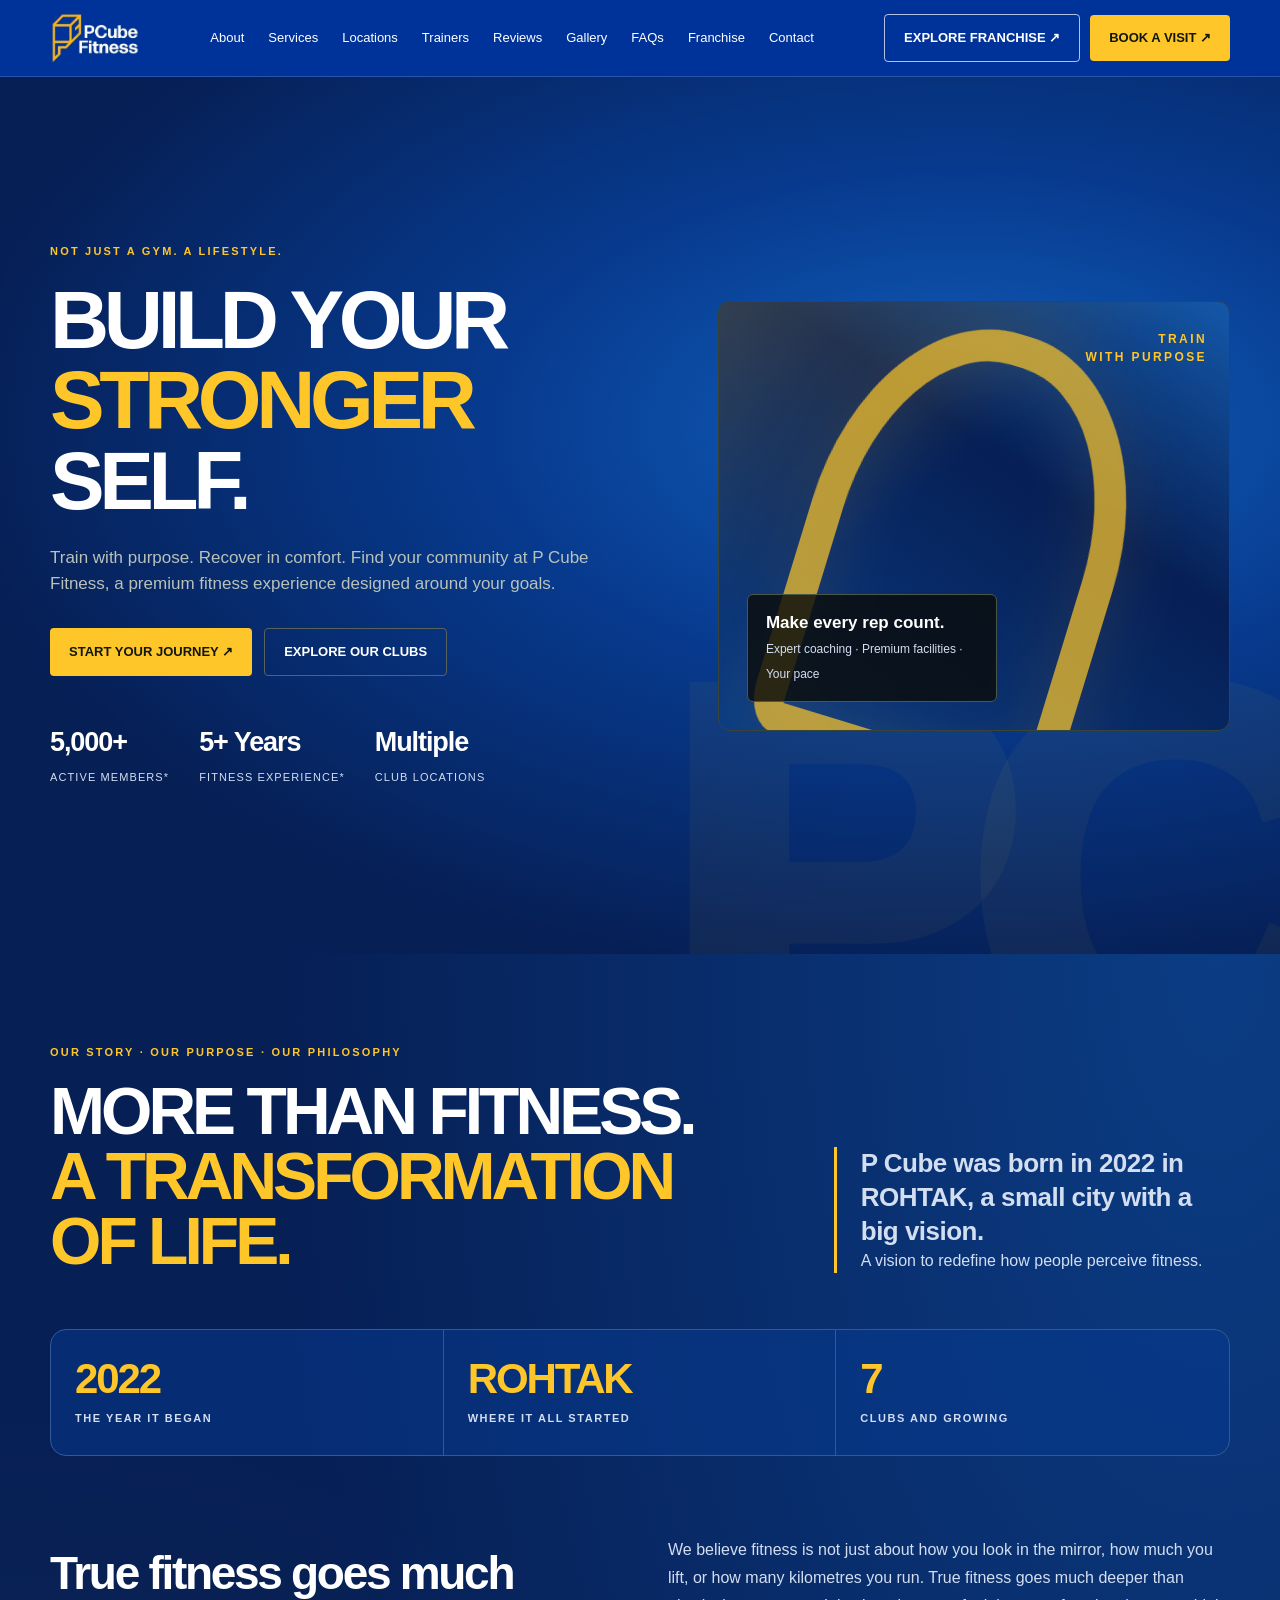
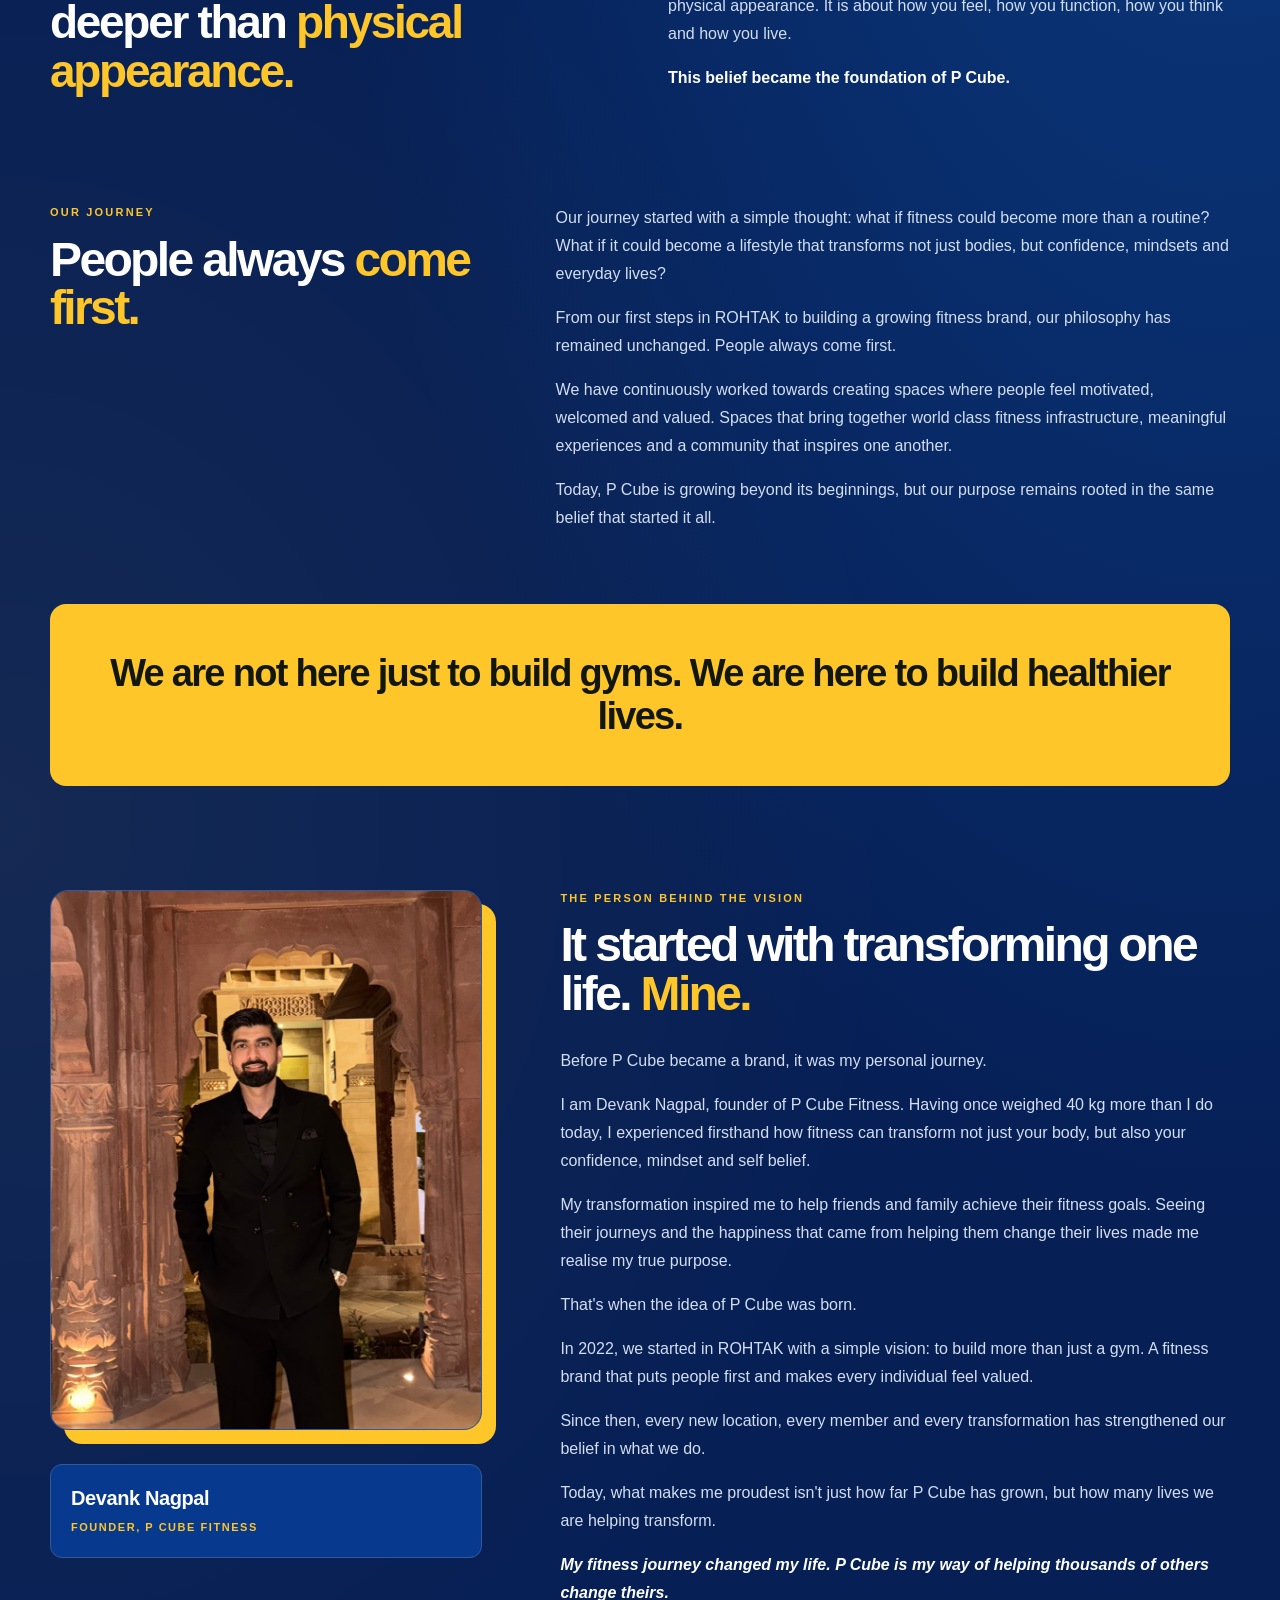
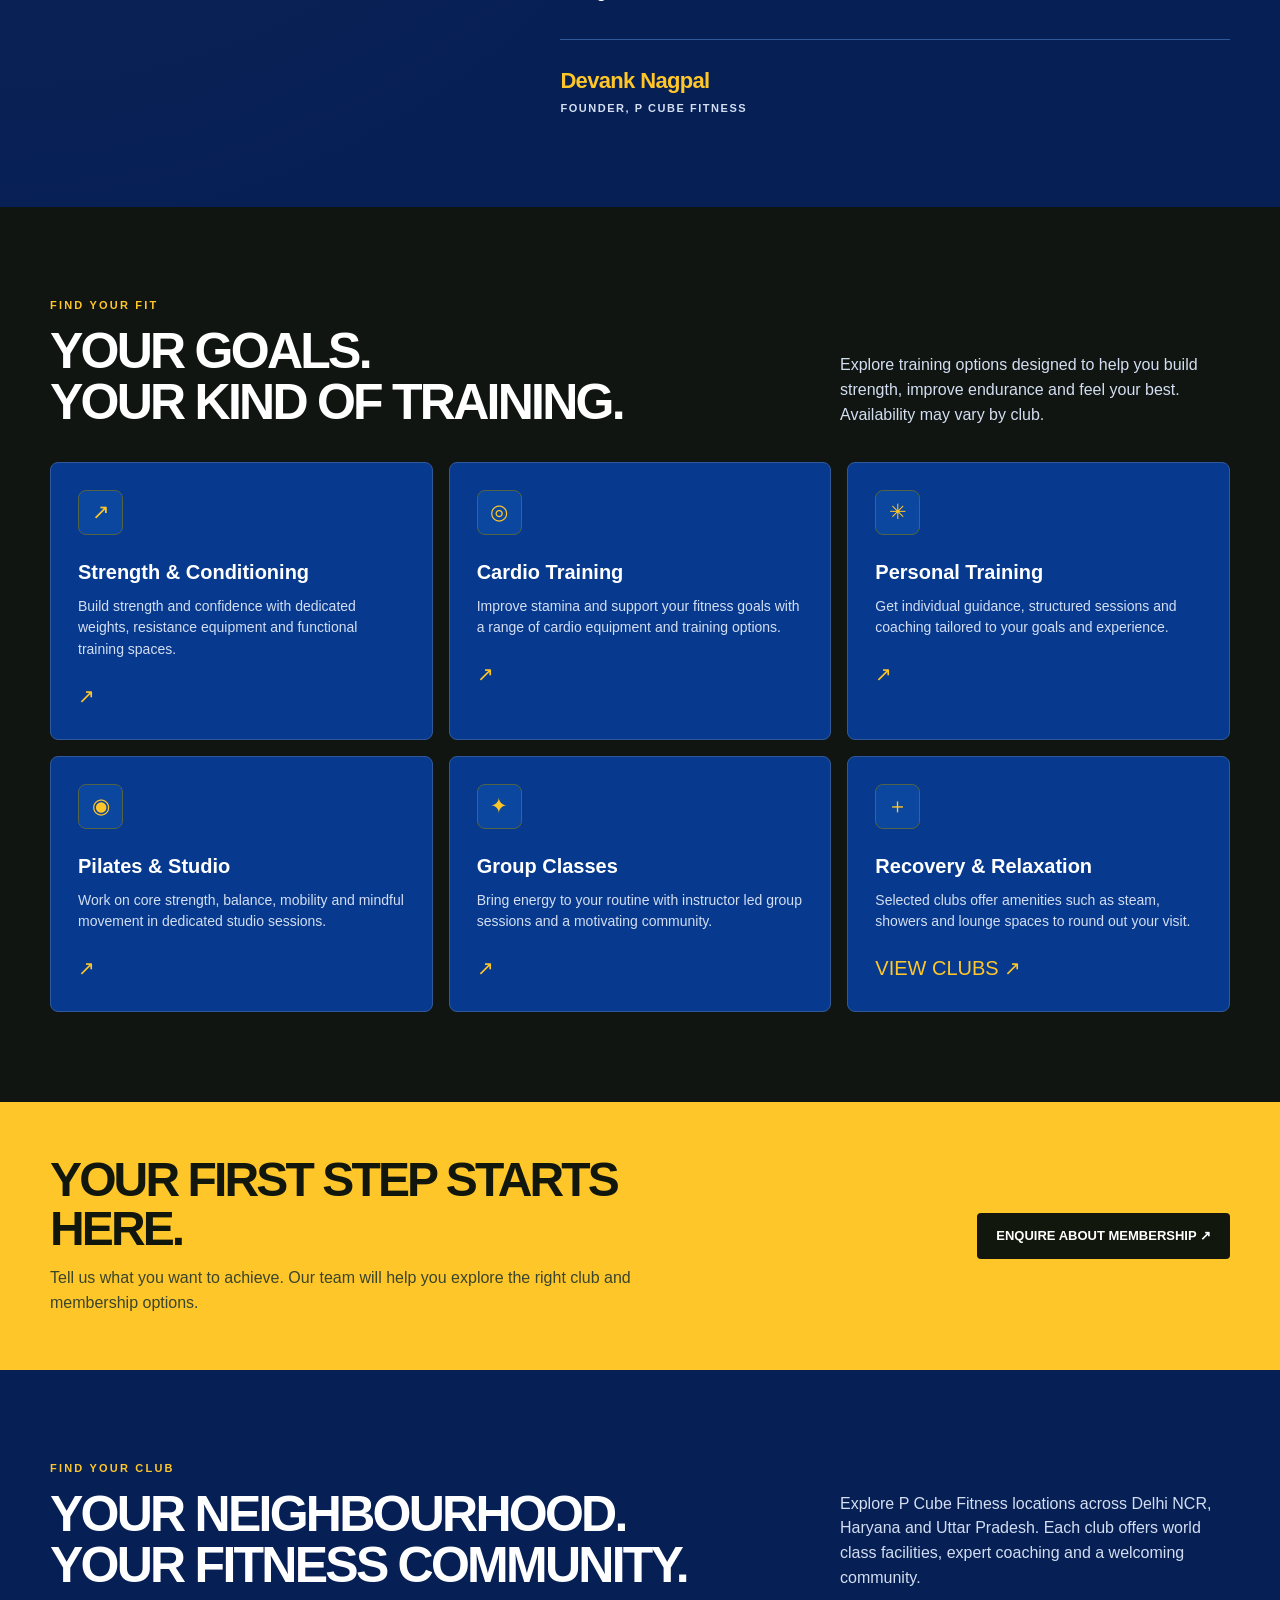
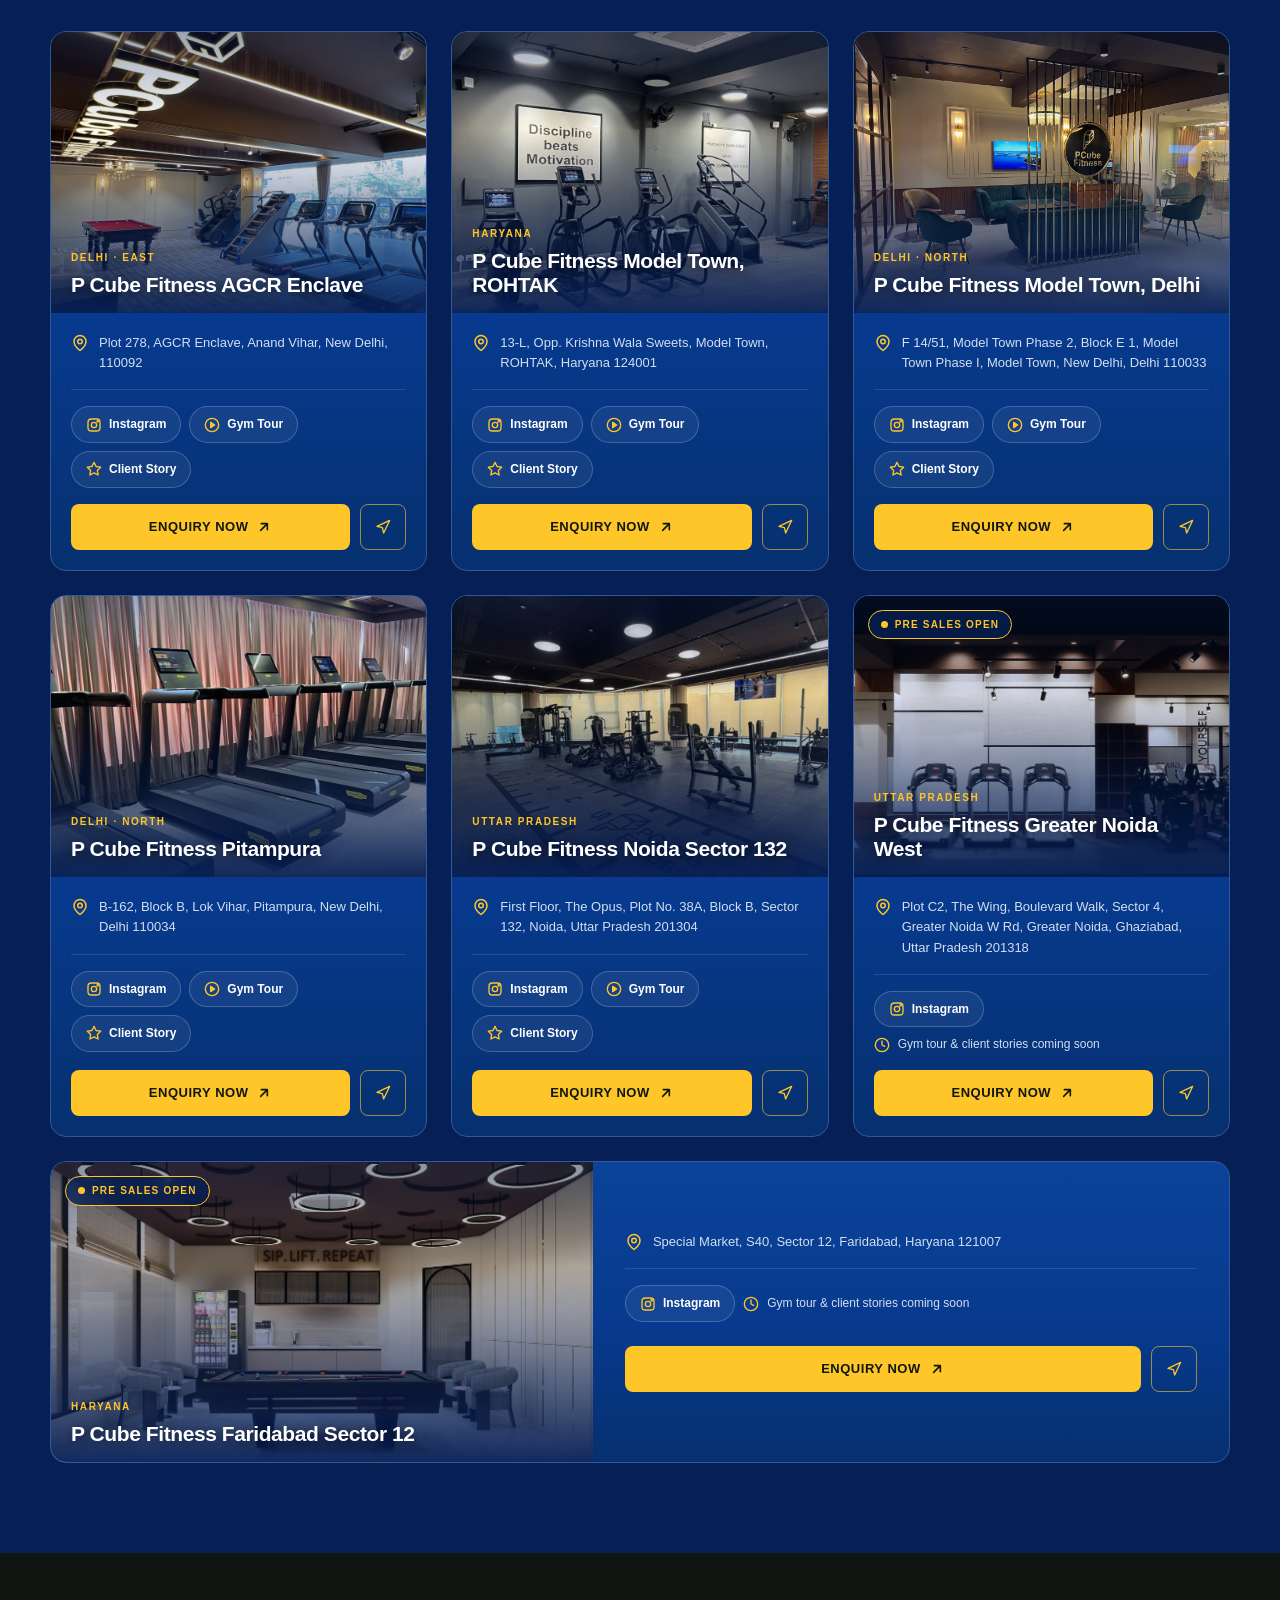
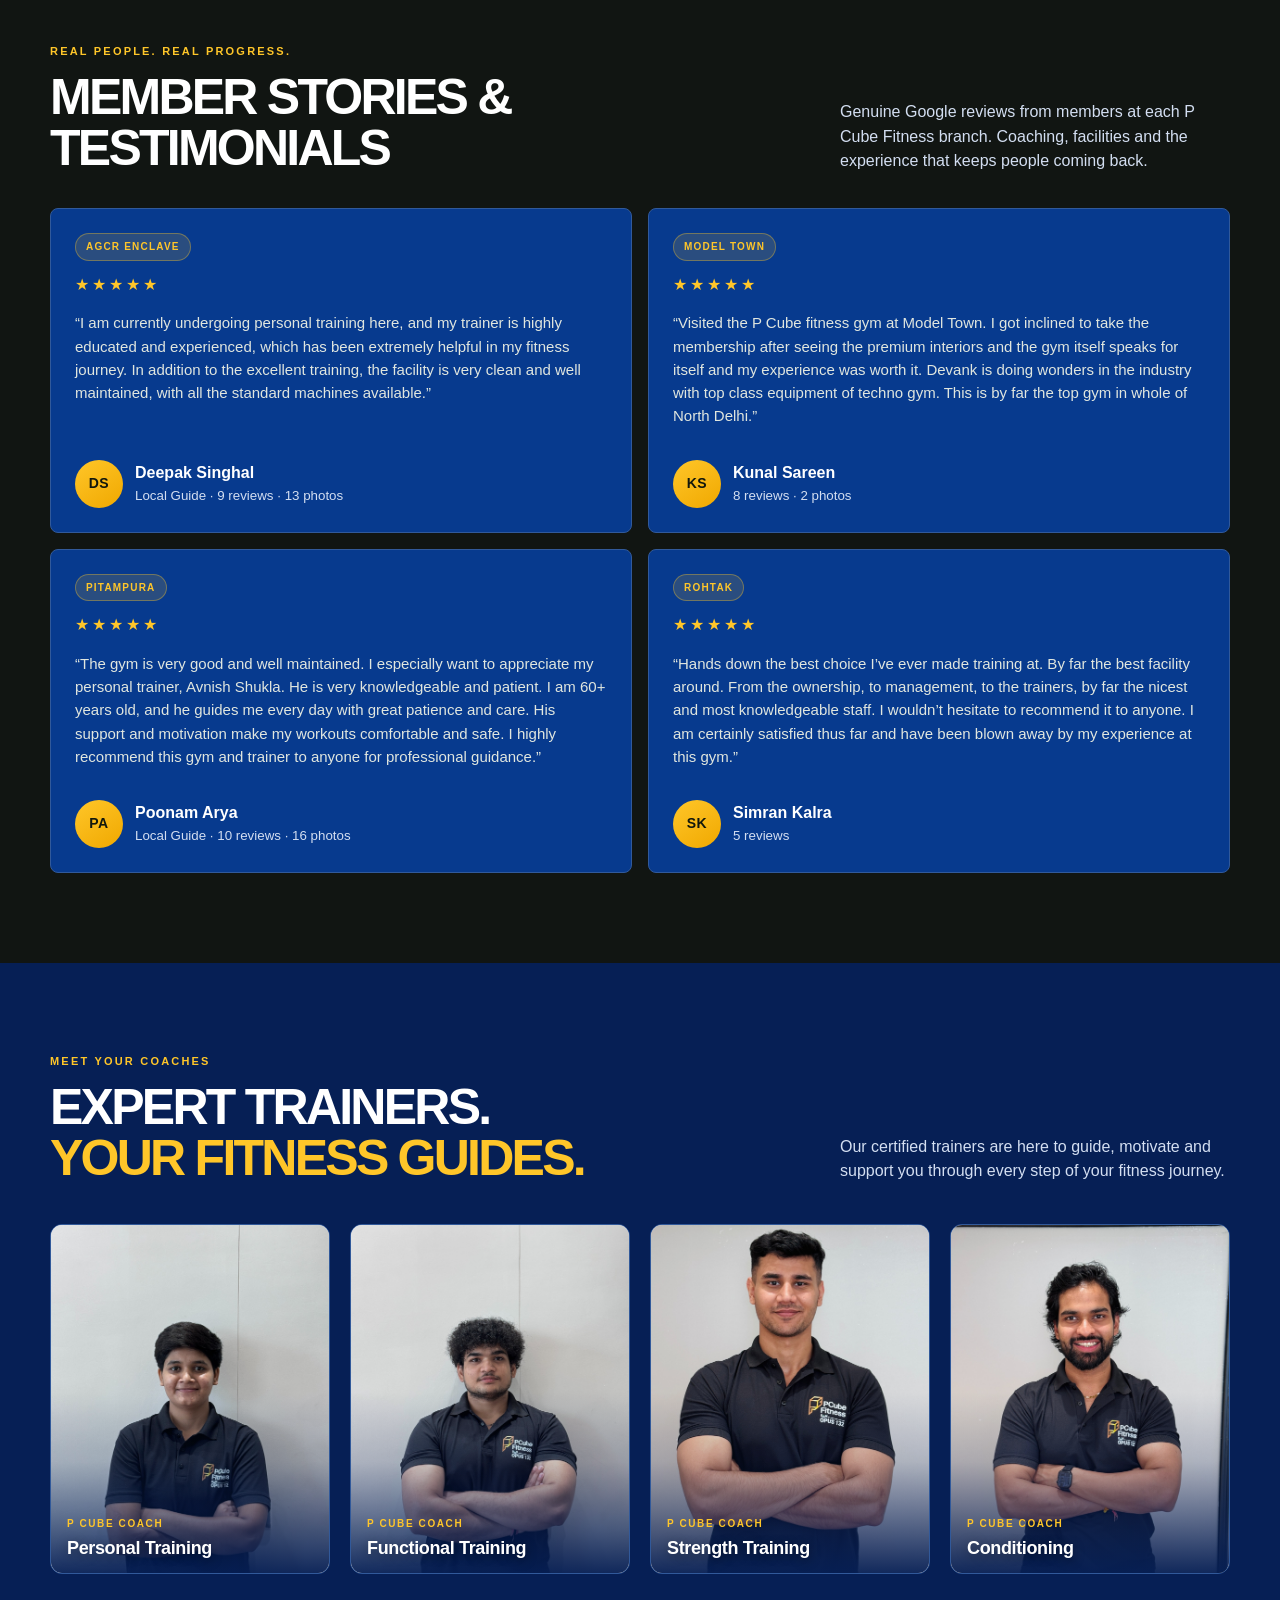
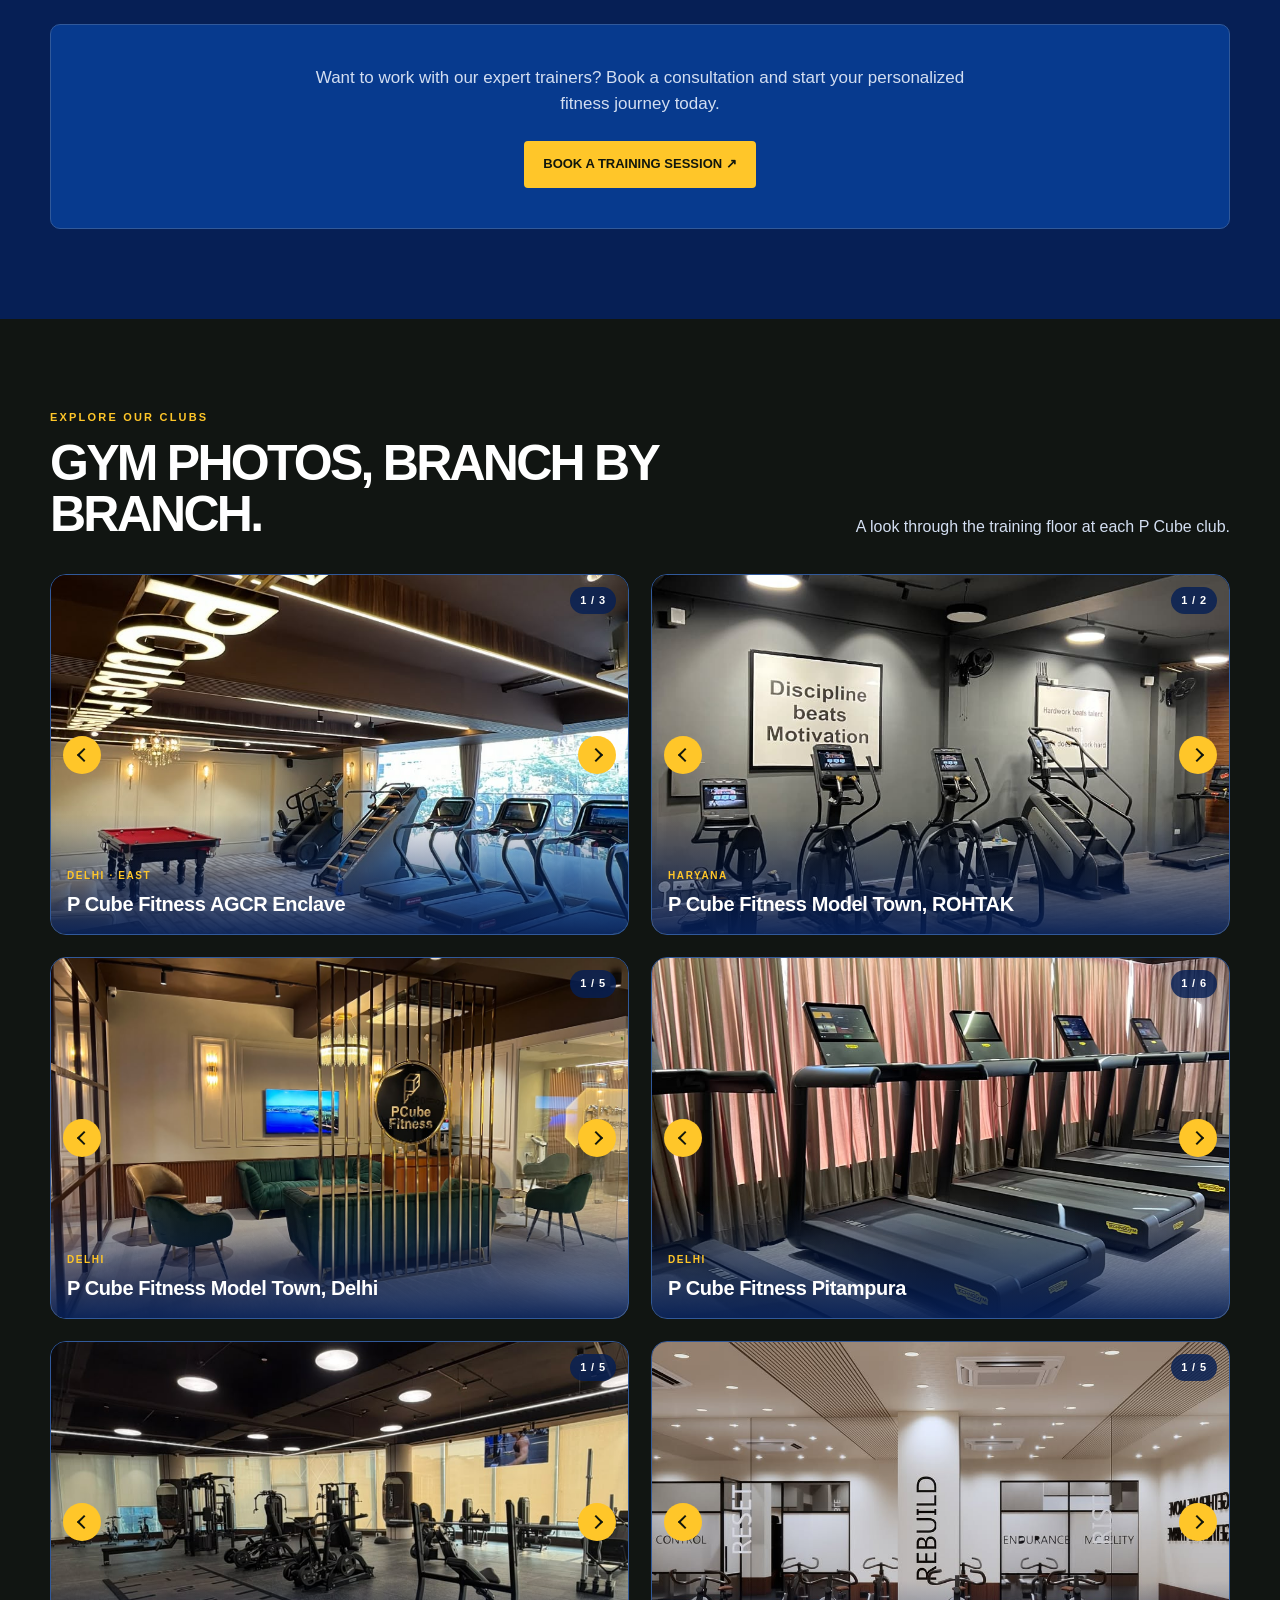
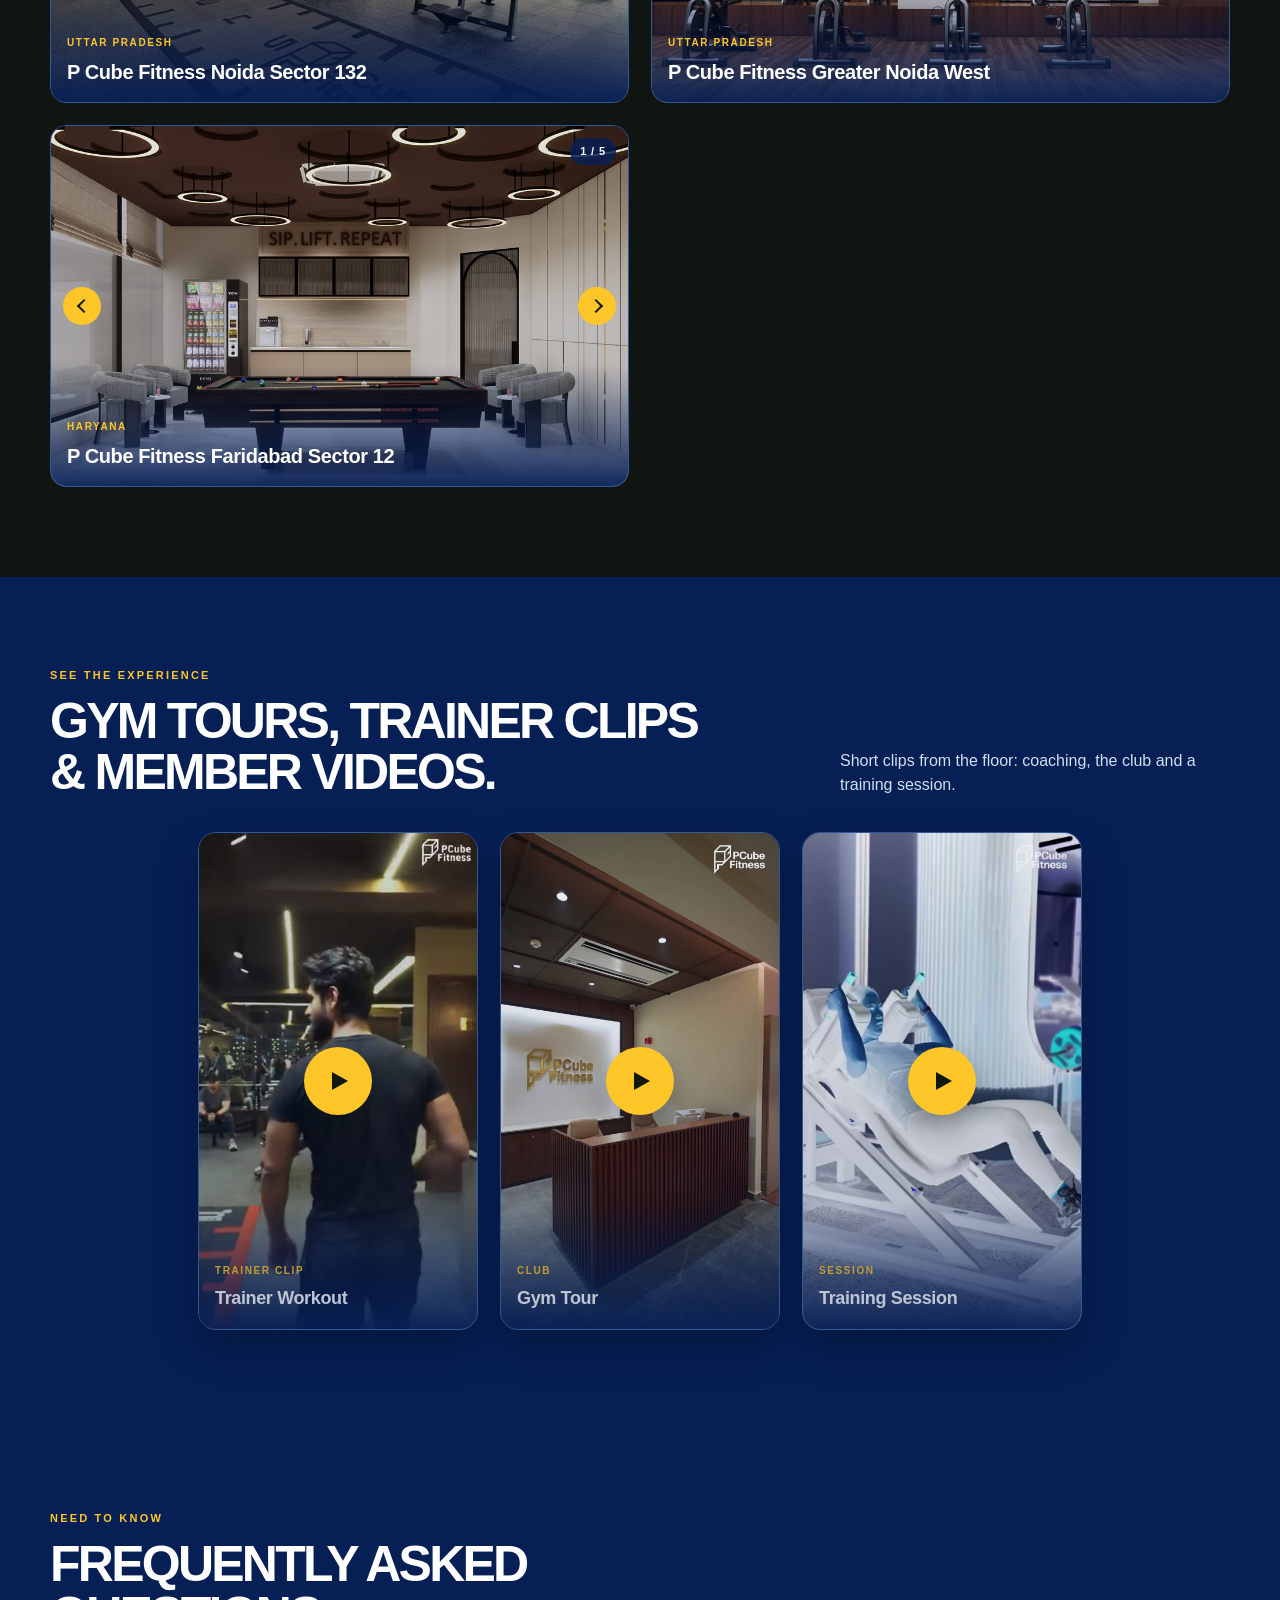
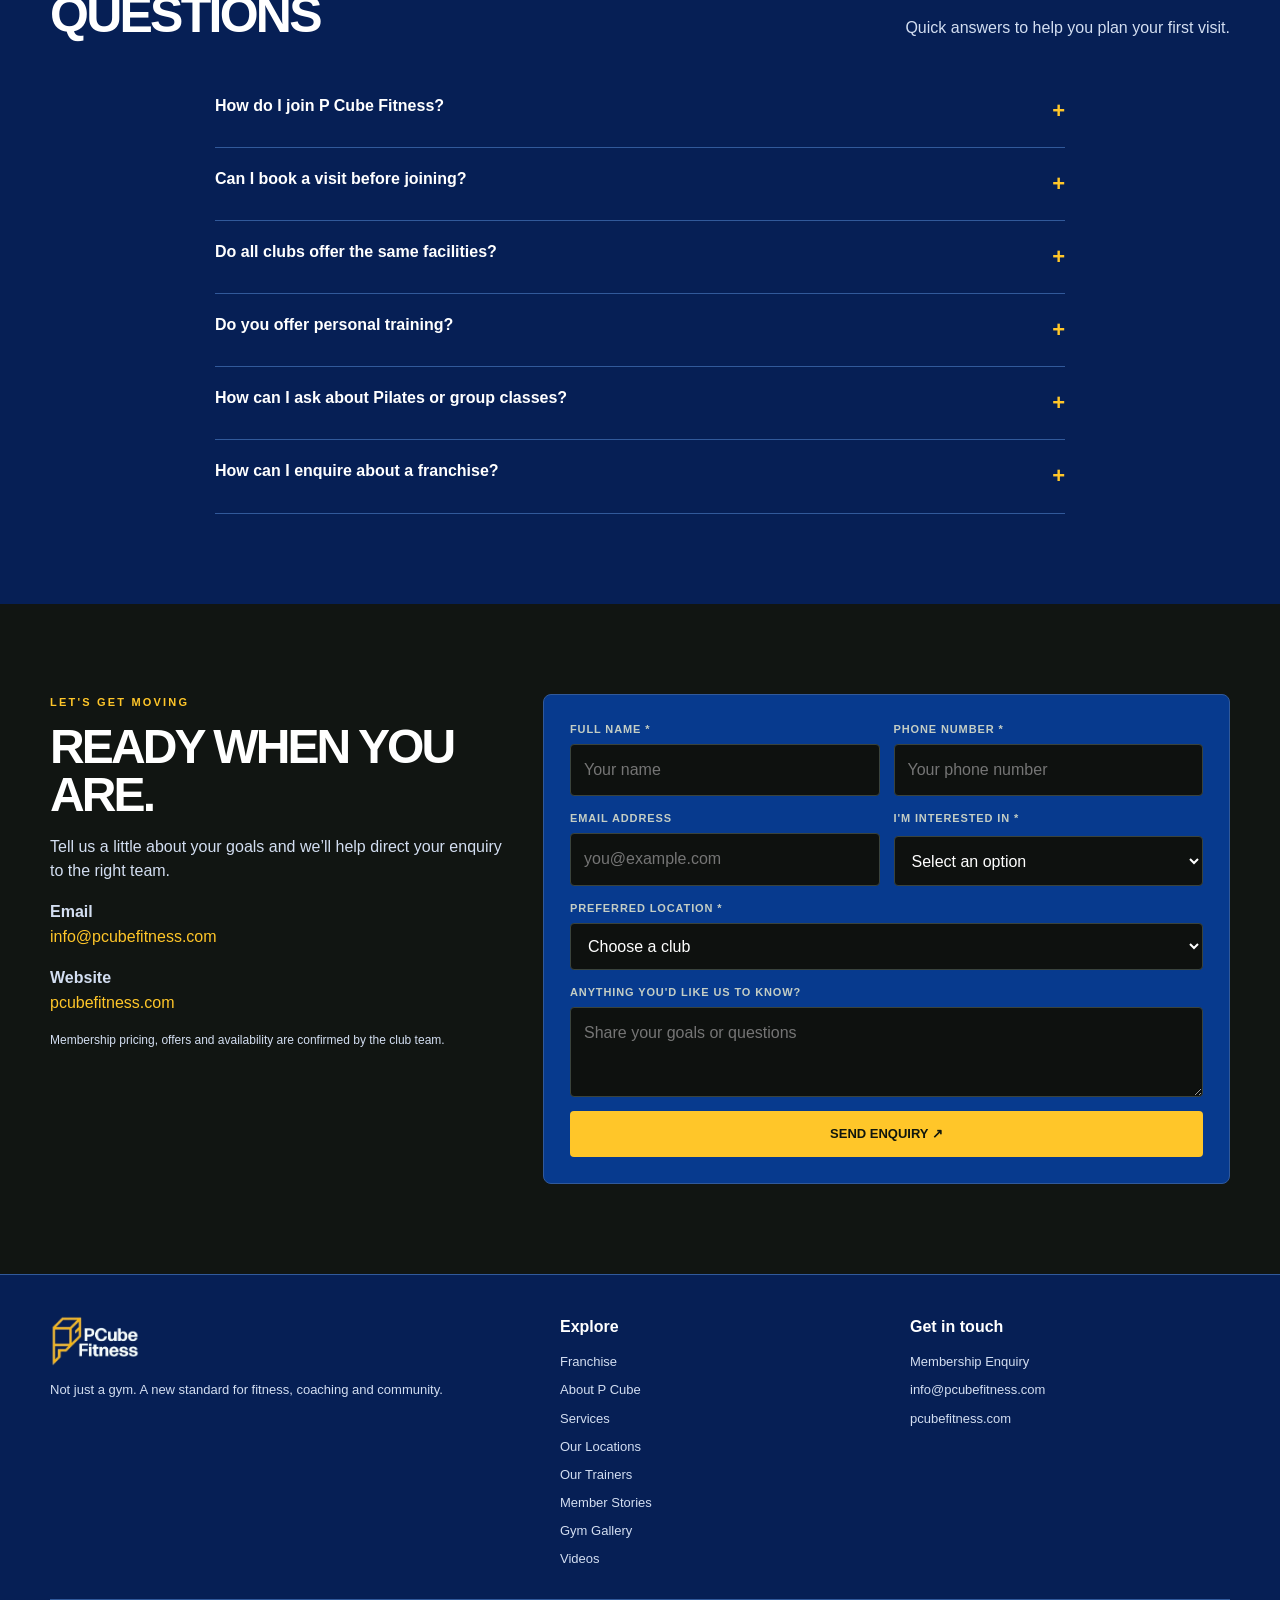
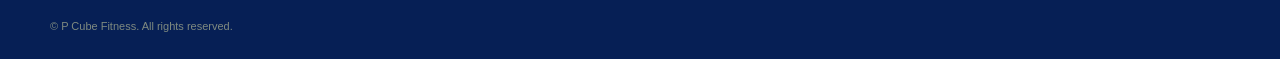
<file: index.html>
<!DOCTYPE html>
<html lang="en">
<head>
  <meta charset="utf-8">
  <meta name="viewport" content="width=device-width, initial-scale=1">
  <title>P Cube Fitness | Premium Gyms in Delhi NCR</title>
  <meta name="description" content="P Cube Fitness. Premium gyms, expert coaching, group classes and multiple clubs across Delhi NCR, Haryana and Uttar Pradesh.">
  <link rel="stylesheet" href="css/styles.css?v=14">
</head>
<body>
  <header class="nav">
    <div class="wrap navinner">
      <a class="brand" href="#home">
        <img class="brand-logo" src="images/logo.png" alt="P Cube Fitness logo">
      </a>
      <nav class="links" id="navlinks">
        <a href="#about">
          About
        </a>
        <a href="#services">
          Services
        </a>
        <a href="#locations">
          Locations
        </a>
        <a href="#trainers">
          Trainers
        </a>
        <a href="#member-stories">
          Reviews
        </a>
        <a href="#gym-gallery">
          Gallery
        </a>
        <a href="#faq">
          FAQs
        </a>
        <a href="franchise.html">
          Franchise
        </a>
        <a href="#contact">
          Contact
        </a>
      </nav>
      <div class="nav-actions">
        <a class="btn ghost" href="franchise.html">
          EXPLORE FRANCHISE ↗
        </a>
        <a class="btn" href="#contact">
          BOOK A VISIT ↗
        </a>
      </div>
      <button class="menu" id="menubtn" aria-label="Toggle navigation">
        ☰ Menu
      </button>
    </div>
  </header>
  <main>
    <section class="hero" id="home">
      <div class="wrap hero-grid">
        <div>
          <div class="eyebrow">
            Not just a gym. A lifestyle.
          </div>
          <h1>
            BUILD YOUR
            <br>
            <em>
              STRONGER
            </em>
            <br>
            SELF.
          </h1>
          <p>
            Train with purpose. Recover in comfort. Find your community at P Cube Fitness, a premium fitness experience designed around your goals.
          </p>
          <div class="actions">
            <a class="btn" href="#contact">
              START YOUR JOURNEY ↗
            </a>
            <a class="btn ghost" href="#locations">
              EXPLORE OUR CLUBS
            </a>
          </div>
          <div class="stats">
            <div class="stat">
              <strong>
                5,000+
              </strong>
              <span>
                Active members*
              </span>
            </div>
            <div class="stat">
              <strong>
                5+ Years
              </strong>
              <span>
                Fitness experience*
              </span>
            </div>
            <div class="stat">
              <strong>
                Multiple
              </strong>
              <span>
                Club locations
              </span>
            </div>
          </div>
        </div>
        <div class="hero-art">
          <div class="art-label">
            <b>
              Make every rep count.
            </b>
            <span>
              Expert coaching · Premium facilities · Your pace
            </span>
          </div>
        </div>
      </div>
    </section>
    <section id="about" class="about">
      <div class="wrap">

        <div class="about-hero">
          <div>
            <div class="eyebrow">Our Story · Our Purpose · Our Philosophy</div>
            <h2 class="about-headline">
              MORE THAN FITNESS.
              <span class="accent">A TRANSFORMATION OF LIFE.</span>
            </h2>
          </div>
          <div class="about-lead">
            <p class="about-lead-main">P Cube was born in 2022 in ROHTAK, a small city with a big vision.</p>
            <p>A vision to redefine how people perceive fitness.</p>
          </div>
        </div>

        <div class="about-facts" role="list">
          <div class="about-fact" role="listitem"><strong>2022</strong><span>The year it began</span></div>
          <div class="about-fact" role="listitem"><strong>ROHTAK</strong><span>Where it all started</span></div>
          <div class="about-fact" role="listitem"><strong>7</strong><span>Clubs and growing</span></div>
        </div>

        <div class="about-belief">
          <p class="about-belief-quote">
            True fitness goes much deeper than <em>physical appearance.</em>
          </p>
          <div class="about-prose">
            <p>We believe fitness is not just about how you look in the mirror, how much you lift, or how many kilometres you run. True fitness goes much deeper than physical appearance. It is about how you feel, how you function, how you think and how you live.</p>
            <p class="strong">This belief became the foundation of P Cube.</p>
          </div>
        </div>

        <div class="about-journey">
          <div>
            <div class="eyebrow">Our Journey</div>
            <h3 class="about-sub">People always <span class="accent">come first.</span></h3>
          </div>
          <div class="about-prose">
            <p>Our journey started with a simple thought: what if fitness could become more than a routine? What if it could become a lifestyle that transforms not just bodies, but confidence, mindsets and everyday lives?</p>
            <p>From our first steps in ROHTAK to building a growing fitness brand, our philosophy has remained unchanged. People always come first.</p>
            <p>We have continuously worked towards creating spaces where people feel motivated, welcomed and valued. Spaces that bring together world class fitness infrastructure, meaningful experiences and a community that inspires one another.</p>
            <p>Today, P Cube is growing beyond its beginnings, but our purpose remains rooted in the same belief that started it all.</p>
          </div>
        </div>

        <p class="about-statement">We are not here just to build gyms. We are here to build healthier lives.</p>

        <div class="about-founder" id="founder">
          <figure class="founder-card">
            <div class="founder-photo">
              <img src="images/founder/Founder-Image-Devank.jpeg" alt="Devank Nagpal, founder of P Cube Fitness" loading="lazy">
            </div>
            <figcaption>
              <strong>Devank Nagpal</strong>
              <span>Founder, P Cube Fitness</span>
            </figcaption>
          </figure>

          <div class="founder-story">
            <div class="eyebrow">The person behind the vision</div>
            <h3 class="about-sub">It started with transforming one life. <span class="accent">Mine.</span></h3>

            <div class="about-prose">
              <p>Before P Cube became a brand, it was my personal journey.</p>
              <p>I am Devank Nagpal, founder of P Cube Fitness. Having once weighed 40 kg more than I do today, I experienced firsthand how fitness can transform not just your body, but also your confidence, mindset and self belief.</p>
              <p>My transformation inspired me to help friends and family achieve their fitness goals. Seeing their journeys and the happiness that came from helping them change their lives made me realise my true purpose.</p>
              <p>That's when the idea of P Cube was born.</p>
              <p>In 2022, we started in ROHTAK with a simple vision: to build more than just a gym. A fitness brand that puts people first and makes every individual feel valued.</p>
              <p>Since then, every new location, every member and every transformation has strengthened our belief in what we do.</p>
              <p>Today, what makes me proudest isn't just how far P Cube has grown, but how many lives we are helping transform.</p>
              <p class="strong"><em>My fitness journey changed my life. P Cube is my way of helping thousands of others change theirs.</em></p>
            </div>

            <p class="founder-sign">Devank Nagpal <span>Founder, P Cube Fitness</span></p>
          </div>
        </div>

      </div>
    </section>
    <section class="darksection" id="services">
      <div class="wrap">
        <div class="section-head">
          <div>
            <div class="eyebrow">
              Find your fit
            </div>
            <h2>
              YOUR GOALS.
              <br>
              YOUR KIND OF TRAINING.
            </h2>
          </div>
          <p>
            Explore training options designed to help you build strength, improve endurance and feel your best. Availability may vary by club.
          </p>
        </div>
        <div class="grid3">
          <article class="service">
            <div class="iconbox">
              ↗
            </div>
            <h3>
              Strength & Conditioning
            </h3>
            <p>
              Build strength and confidence with dedicated weights, resistance equipment and functional training spaces.
            </p>
            <a class="arrow" href="#contact">
              ↗
            </a>
          </article>
          <article class="service">
            <div class="iconbox">
              ◎
            </div>
            <h3>
              Cardio Training
            </h3>
            <p>
              Improve stamina and support your fitness goals with a range of cardio equipment and training options.
            </p>
            <a class="arrow" href="#contact">
              ↗
            </a>
          </article>
          <article class="service">
            <div class="iconbox">
              ✳
            </div>
            <h3>
              Personal Training
            </h3>
            <p>
              Get individual guidance, structured sessions and coaching tailored to your goals and experience.
            </p>
            <a class="arrow" href="#contact">
              ↗
            </a>
          </article>
          <article class="service">
            <div class="iconbox">
              ◉
            </div>
            <h3>
              Pilates & Studio
            </h3>
            <p>
              Work on core strength, balance, mobility and mindful movement in dedicated studio sessions.
            </p>
            <a class="arrow" href="#contact">
              ↗
            </a>
          </article>
          <article class="service">
            <div class="iconbox">
              ✦
            </div>
            <h3>
              Group Classes
            </h3>
            <p>
              Bring energy to your routine with instructor led group sessions and a motivating community.
            </p>
            <a class="arrow" href="#contact">
              ↗
            </a>
          </article>
          <article class="service">
            <div class="iconbox">
              ＋
            </div>
            <h3>
              Recovery & Relaxation
            </h3>
            <p>
              Selected clubs offer amenities such as steam, showers and lounge spaces to round out your visit.
            </p>
            <a class="arrow" href="#locations">
              VIEW CLUBS ↗
            </a>
          </article>
        </div>
      </div>
    </section>
    <section class="band" aria-label="Membership enquiry">
      <div class="wrap bandinner">
        <div>
          <h2>
            YOUR FIRST STEP STARTS HERE.
          </h2>
          <p>
            Tell us what you want to achieve. Our team will help you explore the right club and membership options.
          </p>
        </div>
        <a class="btn" href="#contact">
          ENQUIRE ABOUT MEMBERSHIP ↗
        </a>
      </div>
    </section>
    <section id="locations">
      <div class="wrap">
        <div class="section-head">
          <div>
            <div class="eyebrow">
              Find your club
            </div>
            <h2>
              YOUR NEIGHBOURHOOD.
              <br>
              YOUR FITNESS COMMUNITY.
            </h2>
          </div>
          <p>
            Explore P Cube Fitness locations across Delhi NCR, Haryana and Uttar Pradesh. Each club offers world class facilities, expert coaching and a welcoming community.
          </p>
        </div>
        <div class="branches-grid">
          <article class="branch-card">
            <div class="branch-media">
              <img src="images/gallery/agcr/4.jpeg" alt="Inside P Cube Fitness AGCR Enclave" loading="eager" decoding="async">
              <div class="branch-title">
                <span class="tag">Delhi · East</span>
                <h3>P Cube Fitness AGCR Enclave</h3>
              </div>
            </div>
            <div class="branch-body">
              <p class="branch-address"><span class="ico ico-pin" aria-hidden="true"></span><span>Plot 278, AGCR Enclave, Anand Vihar, New Delhi, 110092</span></p>
              <div class="branch-explore">
                <a class="branch-chip" href="https://www.instagram.com/pcubefitness_agcr" target="_blank" rel="noopener noreferrer" aria-label="P Cube Fitness AGCR Enclave on Instagram (opens in new tab)"><span class="ico ico-ig" aria-hidden="true"></span>Instagram</a>
                <a class="branch-chip" href="https://www.instagram.com/reel/DB8uNsdveb0/" target="_blank" rel="noopener noreferrer" aria-label="P Cube Fitness AGCR Enclave gym tour (opens in new tab)"><span class="ico ico-play" aria-hidden="true"></span>Gym Tour</a>
                <a class="branch-chip" href="https://www.instagram.com/reel/DbvSv0shIgB/" target="_blank" rel="noopener noreferrer" aria-label="P Cube Fitness AGCR Enclave client testimonial (opens in new tab)"><span class="ico ico-star" aria-hidden="true"></span>Client Story</a>
                
              </div>
              <div class="branch-foot">
                <a class="branch-view" href="#contact">Enquiry Now <span class="ico ico-arrow" aria-hidden="true"></span><span class="sr-only">, P Cube Fitness AGCR Enclave</span></a>
                <a class="branch-dir" href="https://www.google.com/maps/search/?api=1&amp;query=AGCR+Enclave+Anand+Vihar+New+Delhi" target="_blank" rel="noopener noreferrer" aria-label="Get directions to P Cube Fitness AGCR Enclave (opens in new tab)"><span class="ico ico-nav" aria-hidden="true"></span></a>
              </div>
            </div>
          </article>

          <article class="branch-card">
            <div class="branch-media">
              <img src="images/gallery/rohtak/5.jpeg" alt="Inside P Cube Fitness Model Town, ROHTAK" loading="eager" decoding="async">
              <div class="branch-title">
                <span class="tag">Haryana</span>
                <h3>P Cube Fitness Model Town, ROHTAK</h3>
              </div>
            </div>
            <div class="branch-body">
              <p class="branch-address"><span class="ico ico-pin" aria-hidden="true"></span><span>13-L, Opp. Krishna Wala Sweets, Model Town, ROHTAK, Haryana 124001</span></p>
              <div class="branch-explore">
                <a class="branch-chip" href="https://www.instagram.com/pcubefitness_rohtak/" target="_blank" rel="noopener noreferrer" aria-label="P Cube Fitness Model Town, ROHTAK on Instagram (opens in new tab)"><span class="ico ico-ig" aria-hidden="true"></span>Instagram</a>
                <a class="branch-chip" href="https://www.instagram.com/reel/DTNs34jAekx/" target="_blank" rel="noopener noreferrer" aria-label="P Cube Fitness Model Town, ROHTAK gym tour (opens in new tab)"><span class="ico ico-play" aria-hidden="true"></span>Gym Tour</a>
                <a class="branch-chip" href="https://www.instagram.com/reel/DUnmq7VgVGg/" target="_blank" rel="noopener noreferrer" aria-label="P Cube Fitness Model Town, ROHTAK client testimonial (opens in new tab)"><span class="ico ico-star" aria-hidden="true"></span>Client Story</a>
                
              </div>
              <div class="branch-foot">
                <a class="branch-view" href="#contact">Enquiry Now <span class="ico ico-arrow" aria-hidden="true"></span><span class="sr-only">, P Cube Fitness Model Town, ROHTAK</span></a>
                <a class="branch-dir" href="https://www.google.com/maps/search/?api=1&amp;query=P+Cube+Fitness+Model+Town+ROHTAK" target="_blank" rel="noopener noreferrer" aria-label="Get directions to P Cube Fitness Model Town, ROHTAK (opens in new tab)"><span class="ico ico-nav" aria-hidden="true"></span></a>
              </div>
            </div>
          </article>

          <article class="branch-card">
            <div class="branch-media">
              <img src="images/gallery/modeltown/5.jpeg" alt="Inside P Cube Fitness Model Town, Delhi" loading="eager" decoding="async">
              <div class="branch-title">
                <span class="tag">Delhi · North</span>
                <h3>P Cube Fitness Model Town, Delhi</h3>
              </div>
            </div>
            <div class="branch-body">
              <p class="branch-address"><span class="ico ico-pin" aria-hidden="true"></span><span>F 14/51, Model Town Phase 2, Block E 1, Model Town Phase I, Model Town, New Delhi, Delhi 110033</span></p>
              <div class="branch-explore">
                <a class="branch-chip" href="https://www.instagram.com/pcubefitness_modeltowndelhi" target="_blank" rel="noopener noreferrer" aria-label="P Cube Fitness Model Town, Delhi on Instagram (opens in new tab)"><span class="ico ico-ig" aria-hidden="true"></span>Instagram</a>
                <a class="branch-chip" href="https://www.instagram.com/reel/DRwtnQfAQeq/" target="_blank" rel="noopener noreferrer" aria-label="P Cube Fitness Model Town, Delhi gym tour (opens in new tab)"><span class="ico ico-play" aria-hidden="true"></span>Gym Tour</a>
                <a class="branch-chip" href="https://www.instagram.com/reel/DcyPbG-BimJ/" target="_blank" rel="noopener noreferrer" aria-label="P Cube Fitness Model Town, Delhi client testimonial (opens in new tab)"><span class="ico ico-star" aria-hidden="true"></span>Client Story</a>
              </div>
              <div class="branch-foot">
                <a class="branch-view" href="#contact">Enquiry Now <span class="ico ico-arrow" aria-hidden="true"></span><span class="sr-only">, P Cube Fitness Model Town, Delhi</span></a>
                <a class="branch-dir" href="https://www.google.com/maps/search/?api=1&amp;query=F+14/51+Model+Town+Phase+2+New+Delhi" target="_blank" rel="noopener noreferrer" aria-label="Get directions to P Cube Fitness Model Town, Delhi (opens in new tab)"><span class="ico ico-nav" aria-hidden="true"></span></a>
              </div>
            </div>
          </article>

          <article class="branch-card">
            <div class="branch-media">
              <img src="images/gallery/pitampura/3.jpeg" alt="Inside P Cube Fitness Pitampura" loading="eager" decoding="async">
              <div class="branch-title">
                <span class="tag">Delhi · North</span>
                <h3>P Cube Fitness Pitampura</h3>
              </div>
            </div>
            <div class="branch-body">
              <p class="branch-address"><span class="ico ico-pin" aria-hidden="true"></span><span>B-162, Block B, Lok Vihar, Pitampura, New Delhi, Delhi 110034</span></p>
              <div class="branch-explore">
                <a class="branch-chip" href="https://www.instagram.com/pcubefitness_pitampura/" target="_blank" rel="noopener noreferrer" aria-label="P Cube Fitness Pitampura on Instagram (opens in new tab)"><span class="ico ico-ig" aria-hidden="true"></span>Instagram</a>
                <a class="branch-chip" href="https://www.instagram.com/reel/DbIxvEhyNgY/" target="_blank" rel="noopener noreferrer" aria-label="P Cube Fitness Pitampura gym tour (opens in new tab)"><span class="ico ico-play" aria-hidden="true"></span>Gym Tour</a>
                <a class="branch-chip" href="https://www.instagram.com/reel/DOoB9JzD8Lr/" target="_blank" rel="noopener noreferrer" aria-label="P Cube Fitness Pitampura client testimonial (opens in new tab)"><span class="ico ico-star" aria-hidden="true"></span>Client Story</a>
                
              </div>
              <div class="branch-foot">
                <a class="branch-view" href="#contact">Enquiry Now <span class="ico ico-arrow" aria-hidden="true"></span><span class="sr-only">, P Cube Fitness Pitampura</span></a>
                <a class="branch-dir" href="https://www.google.com/maps/search/?api=1&amp;query=B-162+Lok+Vihar+Pitampura+New+Delhi" target="_blank" rel="noopener noreferrer" aria-label="Get directions to P Cube Fitness Pitampura (opens in new tab)"><span class="ico ico-nav" aria-hidden="true"></span></a>
              </div>
            </div>
          </article>

          <article class="branch-card">
            <div class="branch-media">
              <img src="images/branches/noida132-1.jpeg" alt="Inside P Cube Fitness Noida Sector 132" loading="lazy">
              <div class="branch-title">
                <span class="tag">Uttar Pradesh</span>
                <h3>P Cube Fitness Noida Sector 132</h3>
              </div>
            </div>
            <div class="branch-body">
              <p class="branch-address"><span class="ico ico-pin" aria-hidden="true"></span><span>First Floor, The Opus, Plot No. 38A, Block B, Sector 132, Noida, Uttar Pradesh 201304</span></p>
              <div class="branch-explore">
                <a class="branch-chip" href="https://www.instagram.com/pcubefitness_noida132/" target="_blank" rel="noopener noreferrer" aria-label="P Cube Fitness Noida Sector 132 on Instagram (opens in new tab)"><span class="ico ico-ig" aria-hidden="true"></span>Instagram</a>
                <a class="branch-chip" href="https://www.instagram.com/reel/DfzYiTapm0m/" target="_blank" rel="noopener noreferrer" aria-label="P Cube Fitness Noida Sector 132 gym tour (opens in new tab)"><span class="ico ico-play" aria-hidden="true"></span>Gym Tour</a>
                <a class="branch-chip" href="https://www.instagram.com/reel/Dcd3hrEJQIg/" target="_blank" rel="noopener noreferrer" aria-label="P Cube Fitness Noida Sector 132 client testimonial (opens in new tab)"><span class="ico ico-star" aria-hidden="true"></span>Client Story</a>
              </div>
              <div class="branch-foot">
                <a class="branch-view" href="#contact">Enquiry Now <span class="ico ico-arrow" aria-hidden="true"></span><span class="sr-only">, P Cube Fitness Noida Sector 132</span></a>
                <a class="branch-dir" href="https://www.google.com/maps/search/?api=1&amp;query=The+Opus+Plot+38A+Sector+132+Noida" target="_blank" rel="noopener noreferrer" aria-label="Get directions to P Cube Fitness Noida Sector 132 (opens in new tab)"><span class="ico ico-nav" aria-hidden="true"></span></a>
              </div>
            </div>
          </article>

          <article class="branch-card">
            <div class="branch-media">
              <img src="images/branches/greater-noida-west-1.jpg" alt="Inside P Cube Fitness Greater Noida West" loading="lazy">
              <span class="branch-badge is-presale">Pre Sales Open</span>
              <div class="branch-title">
                <span class="tag">Uttar Pradesh</span>
                <h3>P Cube Fitness Greater Noida West</h3>
              </div>
            </div>
            <div class="branch-body">
              <p class="branch-address"><span class="ico ico-pin" aria-hidden="true"></span><span>Plot C2, The Wing, Boulevard Walk, Sector 4, Greater Noida W Rd, Greater Noida, Ghaziabad, Uttar Pradesh 201318</span></p>
              <div class="branch-explore">
                <a class="branch-chip" href="https://www.instagram.com/pcubefitness_greaternoidabw/" target="_blank" rel="noopener noreferrer" aria-label="P Cube Fitness Greater Noida West on Instagram (opens in new tab)"><span class="ico ico-ig" aria-hidden="true"></span>Instagram</a>
                <p class="branch-soon"><span class="ico ico-clock" aria-hidden="true"></span>Gym tour &amp; client stories coming soon</p>
              </div>
              <div class="branch-foot">
                <a class="branch-view" href="#contact">Enquiry Now <span class="ico ico-arrow" aria-hidden="true"></span><span class="sr-only">, P Cube Fitness Greater Noida West</span></a>
                <a class="branch-dir" href="https://www.google.com/maps/search/?api=1&amp;query=Plot+C2+The+Wing+Boulevard+Walk+Sector+4+Greater+Noida+West" target="_blank" rel="noopener noreferrer" aria-label="Get directions to P Cube Fitness Greater Noida West (opens in new tab)"><span class="ico ico-nav" aria-hidden="true"></span></a>
              </div>
            </div>
          </article>

          <article class="branch-card">
            <div class="branch-media">
              <img src="images/branches/faridabad-1.jpg" alt="Inside P Cube Fitness Faridabad Sector 12" loading="lazy">
              <span class="branch-badge is-presale">Pre Sales Open</span>
              <div class="branch-title">
                <span class="tag">Haryana</span>
                <h3>P Cube Fitness Faridabad Sector 12</h3>
              </div>
            </div>
            <div class="branch-body">
              <p class="branch-address"><span class="ico ico-pin" aria-hidden="true"></span><span>Special Market, S40, Sector 12, Faridabad, Haryana 121007</span></p>
              <div class="branch-explore">
                <a class="branch-chip" href="https://www.instagram.com/pcubefitness_faridabad/" target="_blank" rel="noopener noreferrer" aria-label="P Cube Fitness Faridabad Sector 12 on Instagram (opens in new tab)"><span class="ico ico-ig" aria-hidden="true"></span>Instagram</a>
                <p class="branch-soon"><span class="ico ico-clock" aria-hidden="true"></span>Gym tour &amp; client stories coming soon</p>
              </div>
              <div class="branch-foot">
                <a class="branch-view" href="#contact">Enquiry Now <span class="ico ico-arrow" aria-hidden="true"></span><span class="sr-only">, P Cube Fitness Faridabad Sector 12</span></a>
                <a class="branch-dir" href="https://www.google.com/maps/search/?api=1&amp;query=Special+Market+S40+Sector+12+Faridabad" target="_blank" rel="noopener noreferrer" aria-label="Get directions to P Cube Fitness Faridabad Sector 12 (opens in new tab)"><span class="ico ico-nav" aria-hidden="true"></span></a>
              </div>
            </div>
          </article>
        </div>
      </div>
    </section>
    <section id="member-stories" class="darksection">
      <div class="wrap">
        <div class="section-head">
          <div>
            <div class="eyebrow">
              Real people. Real progress.
            </div>
            <h2>
              MEMBER STORIES & TESTIMONIALS
            </h2>
          </div>
          <p>
            Genuine Google reviews from members at each P Cube Fitness branch. Coaching, facilities and the experience that keeps people coming back.
          </p>
        </div>
        <div class="reviews-grid">
          <article class="review">
            <span class="review-branch">AGCR Enclave</span>
            <div class="stars" aria-label="5 out of 5 stars">★★★★★</div>
            <blockquote>
              “I am currently undergoing personal training here, and my trainer is highly educated and experienced, which has been extremely helpful in my fitness journey. In addition to the excellent training, the facility is very clean and well maintained, with all the standard machines available.”
            </blockquote>
            <div class="person">
              <span class="review-avatar" aria-hidden="true">DS</span>
              <div>
                <b>Deepak Singhal</b>
                <small>Local Guide · 9 reviews · 13 photos</small>
              </div>
            </div>
          </article>
          <article class="review">
            <span class="review-branch">Model Town</span>
            <div class="stars" aria-label="5 out of 5 stars">★★★★★</div>
            <blockquote>
              “Visited the P Cube fitness gym at Model Town. I got inclined to take the membership after seeing the premium interiors and the gym itself speaks for itself and my experience was worth it. Devank is doing wonders in the industry with top class equipment of techno gym. This is by far the top gym in whole of North Delhi.”
            </blockquote>
            <div class="person">
              <span class="review-avatar" aria-hidden="true">KS</span>
              <div>
                <b>Kunal Sareen</b>
                <small>8 reviews · 2 photos</small>
              </div>
            </div>
          </article>
          <article class="review">
            <span class="review-branch">Pitampura</span>
            <div class="stars" aria-label="5 out of 5 stars">★★★★★</div>
            <blockquote>
              “The gym is very good and well maintained. I especially want to appreciate my personal trainer, Avnish Shukla. He is very knowledgeable and patient. I am 60+ years old, and he guides me every day with great patience and care. His support and motivation make my workouts comfortable and safe. I highly recommend this gym and trainer to anyone for professional guidance.”
            </blockquote>
            <div class="person">
              <span class="review-avatar" aria-hidden="true">PA</span>
              <div>
                <b>Poonam Arya</b>
                <small>Local Guide · 10 reviews · 16 photos</small>
              </div>
            </div>
          </article>
          <article class="review">
            <span class="review-branch">Rohtak</span>
            <div class="stars" aria-label="5 out of 5 stars">★★★★★</div>
            <blockquote>
              “Hands down the best choice I’ve ever made training at. By far the best facility around. From the ownership, to management, to the trainers, by far the nicest and most knowledgeable staff. I wouldn’t hesitate to recommend it to anyone. I am certainly satisfied thus far and have been blown away by my experience at this gym.”
            </blockquote>
            <div class="person">
              <span class="review-avatar" aria-hidden="true">SK</span>
              <div>
                <b>Simran Kalra</b>
                <small>5 reviews</small>
              </div>
            </div>
          </article>
        </div>
      </div>
    </section>
    <section id="trainers">
      <div class="wrap">
        <div class="section-head">
          <div>
            <div class="eyebrow">
              Meet your coaches
            </div>
            <h2>
              EXPERT TRAINERS.
              <br>
              <span class="accent">YOUR FITNESS GUIDES.</span>
            </h2>
          </div>
          <p>
            Our certified trainers are here to guide, motivate and support you through every step of your fitness journey.
          </p>
        </div>
        <div class="trainers-grid">
          <article class="trainer-card">
            <div class="trainer-image">
              <img class="trainer-photo trainer-photo-1" src="images/trainers/trainer-1.jpeg" alt="P Cube Fitness coach for personal training" width="1200" height="1600" decoding="async" loading="lazy">
              <div class="trainer-overlay">
                <span class="tag">P Cube Coach</span>
                <strong>Personal Training</strong>
              </div>
            </div>
          </article>
          <article class="trainer-card">
            <div class="trainer-image">
              <img class="trainer-photo trainer-photo-2" src="images/trainers/trainer-2.jpeg" alt="P Cube Fitness coach for functional training" width="1200" height="1600" decoding="async" loading="lazy">
              <div class="trainer-overlay">
                <span class="tag">P Cube Coach</span>
                <strong>Functional Training</strong>
              </div>
            </div>
          </article>
          <article class="trainer-card">
            <div class="trainer-image">
              <img class="trainer-photo trainer-photo-3" src="images/trainers/trainer-3.jpeg" alt="P Cube Fitness coach for strength training" width="1200" height="1600" decoding="async" loading="lazy">
              <div class="trainer-overlay">
                <span class="tag">P Cube Coach</span>
                <strong>Strength Training</strong>
              </div>
            </div>
          </article>
          <article class="trainer-card">
            <div class="trainer-image">
              <img class="trainer-photo trainer-photo-4" src="images/trainers/trainer-4.jpeg" alt="P Cube Fitness coach for conditioning" width="1200" height="1600" decoding="async" loading="lazy">
              <div class="trainer-overlay">
                <span class="tag">P Cube Coach</span>
                <strong>Conditioning</strong>
              </div>
            </div>
          </article>
        </div>
        
        <div class="trainer-cta">
          <p>
            Want to work with our expert trainers? Book a consultation and start your personalized fitness journey today.
          </p>
          <a class="btn" href="#contact">
            BOOK A TRAINING SESSION ↗
          </a>
        </div>
      </div>
    </section>
    <section id="gym-gallery" class="darksection">
      <div class="wrap">
        <div class="section-head">
          <div>
            <div class="eyebrow">
              Explore our clubs
            </div>
            <h2>
              GYM PHOTOS, BRANCH BY BRANCH.
            </h2>
          </div>
          <p>
            A look through the training floor at each P Cube club.
          </p>
        </div>
        <div class="club-grid">
          <article class="club-slider" data-slider aria-label="P Cube Fitness AGCR Enclave photos">
            <div class="club-frame">
              <img class="club-slide is-on" src="images/gallery/agcr/4.jpeg" alt="P Cube Fitness AGCR Enclave">
              <img class="club-slide" src="images/gallery/agcr/1.jpeg" alt="P Cube Fitness AGCR Enclave">
              <img class="club-slide" src="images/gallery/agcr/2.jpeg" alt="P Cube Fitness AGCR Enclave">
              <button class="club-nav club-prev" type="button" aria-label="Previous AGCR Enclave photo"></button>
              <button class="club-nav club-next" type="button" aria-label="Next AGCR Enclave photo"></button>
              <div class="club-caption">
                <span class="tag">Delhi · East</span>
                <h3>P Cube Fitness AGCR Enclave</h3>
              </div>
              <span class="club-count">1 / 3</span>
            </div>
          </article>

          <article class="club-slider" data-slider aria-label="P Cube Fitness Model Town, ROHTAK photos">
            <div class="club-frame">
              <img class="club-slide is-on" src="images/gallery/rohtak/5.jpeg" alt="P Cube Fitness Model Town, ROHTAK cardio floor" loading="eager" decoding="async">
              <img class="club-slide" src="images/gallery/rohtak/6.jpeg" alt="P Cube Fitness Model Town, ROHTAK studio space" loading="lazy" decoding="async">
              <button class="club-nav club-prev" type="button" aria-label="Previous ROHTAK photo"></button>
              <button class="club-nav club-next" type="button" aria-label="Next ROHTAK photo"></button>
              <div class="club-caption">
                <span class="tag">Haryana</span>
                <h3>P Cube Fitness Model Town, ROHTAK</h3>
              </div>
              <span class="club-count">1 / 2</span>
            </div>
          </article>

          <article class="club-slider" data-slider aria-label="P Cube Fitness Model Town, Delhi photos">
            <div class="club-frame">
              <img class="club-slide is-on" src="images/gallery/modeltown/5.jpeg" alt="P Cube Fitness Model Town, Delhi">
              <img class="club-slide" src="images/gallery/modeltown/1.jpeg" alt="P Cube Fitness Model Town, Delhi">
              <img class="club-slide" src="images/gallery/modeltown/4.jpeg" alt="P Cube Fitness Model Town, Delhi">
              <img class="club-slide" src="images/gallery/modeltown/6.jpeg" alt="P Cube Fitness Model Town, Delhi">
              <img class="club-slide" src="images/gallery/modeltown/8.jpeg" alt="P Cube Fitness Model Town, Delhi">
              <button class="club-nav club-prev" type="button" aria-label="Previous Model Town Delhi photo"></button>
              <button class="club-nav club-next" type="button" aria-label="Next Model Town Delhi photo"></button>
              <div class="club-caption">
                <span class="tag">Delhi</span>
                <h3>P Cube Fitness Model Town, Delhi</h3>
              </div>
              <span class="club-count">1 / 5</span>
            </div>
          </article>

          <article class="club-slider" data-slider aria-label="P Cube Fitness Pitampura photos">
            <div class="club-frame">
              <img class="club-slide is-on" src="images/gallery/pitampura/3.jpeg" alt="P Cube Fitness Pitampura">
              <img class="club-slide" src="images/gallery/pitampura/1.jpeg" alt="P Cube Fitness Pitampura">
              <img class="club-slide" src="images/gallery/pitampura/2.jpeg" alt="P Cube Fitness Pitampura">
              <img class="club-slide" src="images/gallery/pitampura/4.jpeg" alt="P Cube Fitness Pitampura">
              <img class="club-slide" src="images/gallery/pitampura/5.jpeg" alt="P Cube Fitness Pitampura">
              <img class="club-slide" src="images/gallery/pitampura/6.jpeg" alt="P Cube Fitness Pitampura">
              <button class="club-nav club-prev" type="button" aria-label="Previous Pitampura photo"></button>
              <button class="club-nav club-next" type="button" aria-label="Next Pitampura photo"></button>
              <div class="club-caption">
                <span class="tag">Delhi</span>
                <h3>P Cube Fitness Pitampura</h3>
              </div>
              <span class="club-count">1 / 6</span>
            </div>
          </article>

          <article class="club-slider" data-slider aria-label="P Cube Fitness Noida Sector 132 photos">
            <div class="club-frame">
              <img class="club-slide is-on" src="images/gallery/noida132/1.jpeg" alt="P Cube Fitness Noida Sector 132">
              <img class="club-slide" src="images/gallery/noida132/2.jpeg" alt="P Cube Fitness Noida Sector 132">
              <img class="club-slide" src="images/gallery/noida132/3.jpeg" alt="P Cube Fitness Noida Sector 132">
              <img class="club-slide" src="images/gallery/noida132/4.jpeg" alt="P Cube Fitness Noida Sector 132">
              <img class="club-slide" src="images/gallery/noida132/5.jpeg" alt="P Cube Fitness Noida Sector 132">
              <button class="club-nav club-prev" type="button" aria-label="Previous Noida Sector 132 photo"></button>
              <button class="club-nav club-next" type="button" aria-label="Next Noida Sector 132 photo"></button>
              <div class="club-caption">
                <span class="tag">Uttar Pradesh</span>
                <h3>P Cube Fitness Noida Sector 132</h3>
              </div>
              <span class="club-count">1 / 5</span>
            </div>
          </article>

          <article class="club-slider" data-slider aria-label="P Cube Fitness Greater Noida West photos">
            <div class="club-frame">
              <img class="club-slide is-on" src="images/gallery/greater-noida-west/3.jpg" alt="P Cube Fitness Greater Noida West">
              <img class="club-slide" src="images/gallery/greater-noida-west/5.jpg" alt="P Cube Fitness Greater Noida West">
              <img class="club-slide" src="images/gallery/greater-noida-west/7.jpg" alt="P Cube Fitness Greater Noida West">
              <img class="club-slide" src="images/gallery/greater-noida-west/9.jpg" alt="P Cube Fitness Greater Noida West">
              <img class="club-slide" src="images/gallery/greater-noida-west/10.jpg" alt="P Cube Fitness Greater Noida West">
              <button class="club-nav club-prev" type="button" aria-label="Previous Greater Noida West photo"></button>
              <button class="club-nav club-next" type="button" aria-label="Next Greater Noida West photo"></button>
              <div class="club-caption">
                <span class="tag">Uttar Pradesh</span>
                <h3>P Cube Fitness Greater Noida West</h3>
              </div>
              <span class="club-count">1 / 5</span>
            </div>
          </article>

          <article class="club-slider" data-slider aria-label="P Cube Fitness Faridabad Sector 12 photos">
            <div class="club-frame">
              <img class="club-slide is-on" src="images/gallery/faridabad/1.jpg" alt="P Cube Fitness Faridabad Sector 12">
              <img class="club-slide" src="images/gallery/faridabad/2.jpg" alt="P Cube Fitness Faridabad Sector 12">
              <img class="club-slide" src="images/gallery/faridabad/4.jpg" alt="P Cube Fitness Faridabad Sector 12">
              <img class="club-slide" src="images/gallery/faridabad/6.jpg" alt="P Cube Fitness Faridabad Sector 12">
              <img class="club-slide" src="images/gallery/faridabad/11.jpg" alt="P Cube Fitness Faridabad Sector 12">
              <button class="club-nav club-prev" type="button" aria-label="Previous Faridabad Sector 12 photo"></button>
              <button class="club-nav club-next" type="button" aria-label="Next Faridabad Sector 12 photo"></button>
              <div class="club-caption">
                <span class="tag">Haryana</span>
                <h3>P Cube Fitness Faridabad Sector 12</h3>
              </div>
              <span class="club-count">1 / 5</span>
            </div>
          </article>
        </div>
      </div>
    </section>
    <section id="videos">
      <div class="wrap">
        <div class="section-head">
          <div>
            <div class="eyebrow">
              See the experience
            </div>
            <h2>
              GYM TOURS, TRAINER CLIPS & MEMBER VIDEOS.
            </h2>
          </div>
          <p>
            Short clips from the floor: coaching, the club and a training session.
          </p>
        </div>
        <div class="video-stage">
          <article class="reel">
            <video poster="images/video-posters/training-1.jpg" preload="metadata" playsinline>
              <source src="videos/training-1.mp4" type="video/mp4">
            </video>
            <button class="reel-play" type="button" aria-label="Play Trainer Workout">
              <span class="reel-btn" aria-hidden="true"></span>
            </button>
            <div class="reel-caption">
              <span class="tag">Trainer clip</span>
              <strong>Trainer Workout</strong>
            </div>
          </article>
          <article class="reel">
            <video poster="images/video-posters/training-2.jpg" preload="metadata" playsinline>
              <source src="videos/training-2.mp4" type="video/mp4">
            </video>
            <button class="reel-play" type="button" aria-label="Play Gym Tour">
              <span class="reel-btn" aria-hidden="true"></span>
            </button>
            <div class="reel-caption">
              <span class="tag">Club</span>
              <strong>Gym Tour</strong>
            </div>
          </article>
          <article class="reel">
            <video poster="images/video-posters/training-3.jpg" preload="metadata" playsinline>
              <source src="videos/training-3.mp4" type="video/mp4">
            </video>
            <button class="reel-play" type="button" aria-label="Play Training Session">
              <span class="reel-btn" aria-hidden="true"></span>
            </button>
            <div class="reel-caption">
              <span class="tag">Session</span>
              <strong>Training Session</strong>
            </div>
          </article>
        </div>
      </div>
    </section>
    <section id="faq">
      <div class="wrap">
        <div class="section-head">
          <div>
            <div class="eyebrow">
              Need to know
            </div>
            <h2>
              FREQUENTLY ASKED QUESTIONS
            </h2>
          </div>
          <p>
            Quick answers to help you plan your first visit.
          </p>
        </div>
        <div class="faq">
          <details>
            <summary>
              How do I join P Cube Fitness?
            </summary>
            <p>
              Send an enquiry through the form below or contact your preferred club. The team can explain membership plans, visit options and the joining process.
            </p>
          </details>
          <details>
            <summary>
              Can I book a visit before joining?
            </summary>
            <p>
              Yes. Use the enquiry form to request a club visit. The team will confirm the available date and time with you.
            </p>
          </details>
          <details>
            <summary>
              Do all clubs offer the same facilities?
            </summary>
            <p>
              Facilities and classes can vary by location. Select your preferred club and confirm the current amenities with the team before visiting.
            </p>
          </details>
          <details>
            <summary>
              Do you offer personal training?
            </summary>
            <p>
              Personal training is one of the training options offered by P Cube Fitness. Contact your selected location to check coach availability and plan details.
            </p>
          </details>
          <details>
            <summary>
              How can I ask about Pilates or group classes?
            </summary>
            <p>
              Choose your preferred location in the enquiry form and mention Pilates or group classes in your message. The team can confirm schedules and availability.
            </p>
          </details>
          <details>
            <summary>
              How can I enquire about a franchise?
            </summary>
            <p>
              Visit the <a class="accent" href="franchise.html">franchise page</a> to explore the opportunity, or select “Franchise enquiry” in the form below and our team will follow up.
            </p>
          </details>
        </div>
      </div>
    </section>
    <section class="darksection" id="contact">
      <div class="wrap contactgrid">
        <div class="contactinfo">
          <div class="eyebrow">
            Let's get moving
          </div>
          <h2>
            READY WHEN YOU ARE.
          </h2>
          <p>
            Tell us a little about your goals and we’ll help direct your enquiry to the right team.
          </p>
          <p>
            <strong>
              Email
            </strong>
            <br>
            <a class="accent" href="mailto:info@pcubefitness.com">
              info@pcubefitness.com
            </a>
          </p>
          <p>
            <strong>
              Website
            </strong>
            <br>
            <a class="accent" href="https://pcubefitness.com/">
              pcubefitness.com
            </a>
          </p>
          <p class="small-note">
            Membership pricing, offers and availability are confirmed by the club team.
          </p>
        </div>
        <form class="contactform" id="enquiryForm">
          <div class="field">
            <label for="name">
              Full name *
            </label>
            <input id="name" name="name" required placeholder="Your name">
          </div>
          <div class="field">
            <label for="phone">
              Phone number *
            </label>
            <input id="phone" name="phone" required inputmode="tel" placeholder="Your phone number">
          </div>
          <div class="field">
            <label for="email">
              Email address
            </label>
            <input id="email" name="email" type="email" placeholder="you@example.com">
          </div>
          <div class="field">
            <label for="interest">
              I'm interested in *
            </label>
            <select id="interest" name="interest" required>
              <option value="">
                Select an option
              </option>
              <option>
                Gym membership
              </option>
              <option>
                Personal training
              </option>
              <option>
                Pilates / group classes
              </option>
              <option>
                Club visit
              </option>
              <option>
                Franchise enquiry
              </option>
            </select>
          </div>
          <div class="field full">
            <label for="location">
              Preferred location *
            </label>
            <select id="location" name="location" required>
              <option value="">
                Choose a club
              </option>
              <option>
                AGCR Enclave, Delhi
              </option>
              <option>
                Model Town, ROHTAK
              </option>
              <option>
                Model Town, Delhi
              </option>
              <option>
                Pitampura, Delhi
              </option>
              <option>
                Noida Sector 132
              </option>
              <option>
                Greater Noida West
              </option>
              <option>
                Faridabad Sector 12
              </option>
            </select>
          </div>
          <div class="field full">
            <label for="message">
              Anything you'd like us to know?
            </label>
            <textarea id="message" name="message" placeholder="Share your goals or questions"></textarea>
          </div>
          <button class="btn" type="submit">
            SEND ENQUIRY ↗
          </button>
        </form>
      </div>
    </section>
  </main>
  <footer class="footer">
    <div class="wrap">
      <div class="footgrid">
        <div>
          <a class="brand" href="#home">
            <img class="brand-logo" src="images/logo.png" alt="P Cube Fitness logo">
          </a>
          <p>
            Not just a gym. A new standard for fitness, coaching and community.
          </p>
        </div>
        <div>
          <h4>
            Explore
          </h4>
          <div class="footlinks">
            <a href="franchise.html">
              Franchise
            </a>
            <a href="#about">
              About P Cube
            </a>
            <a href="#services">
              Services
            </a>
            <a href="#locations">
              Our Locations
            </a>
            <a href="#trainers">
              Our Trainers
            </a>
            <a href="#member-stories">
              Member Stories
            </a>
            <a href="#gym-gallery">
              Gym Gallery
            </a>
            <a href="#videos">
              Videos
            </a>
          </div>
        </div>
        <div>
          <h4>
            Get in touch
          </h4>
          <div class="footlinks">
            <a href="#contact">
              Membership Enquiry
            </a>
            <a href="mailto:info@pcubefitness.com">
              info@pcubefitness.com
            </a>
            <a href="https://pcubefitness.com/">
              pcubefitness.com
            </a>
          </div>
        </div>
      </div>
      <div class="copyright">
        <span>© P Cube Fitness. All rights reserved.</span>
      </div>
    </div>
  </footer>
  <div class="mobilecta">
    <a class="btn" href="#contact">
      ENQUIRE ABOUT MEMBERSHIP ↗
    </a>
  </div>
  <script src="js/main.js?v=5" defer></script>
</body>
</html>
</file>
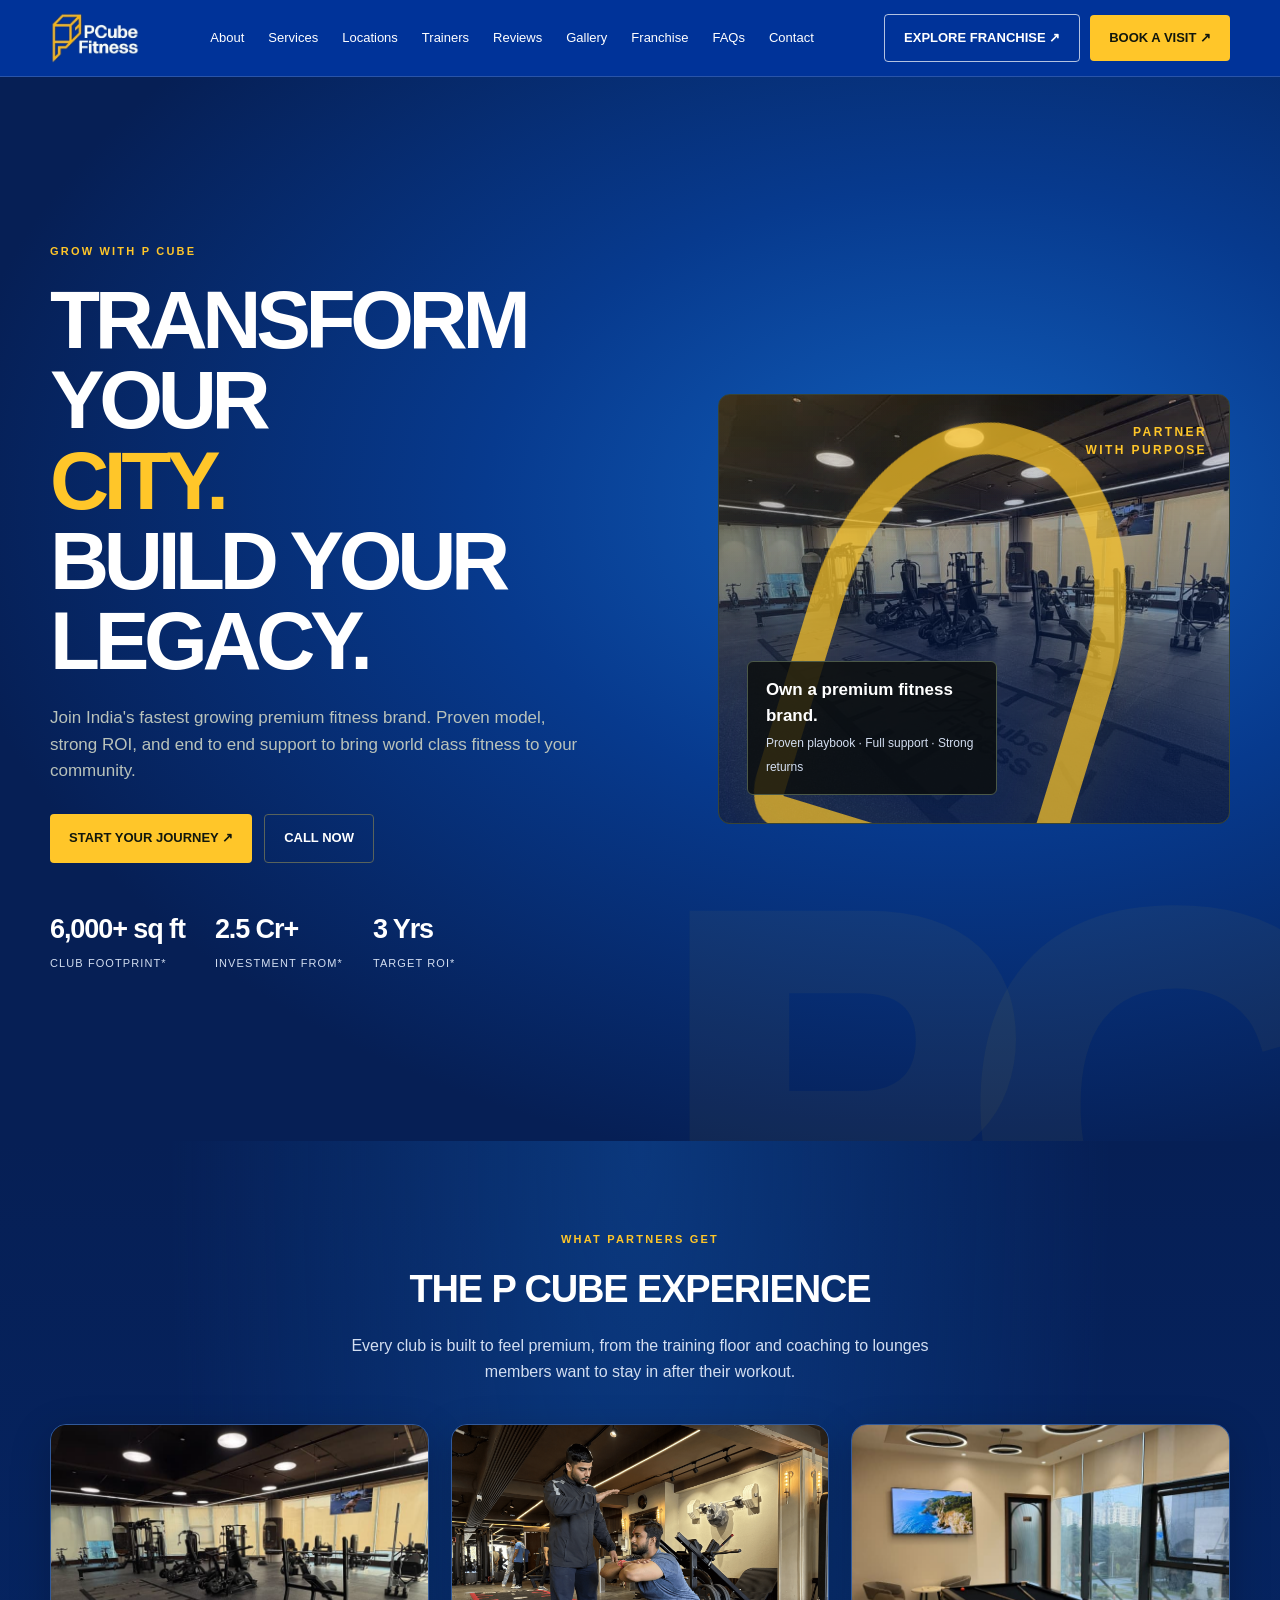
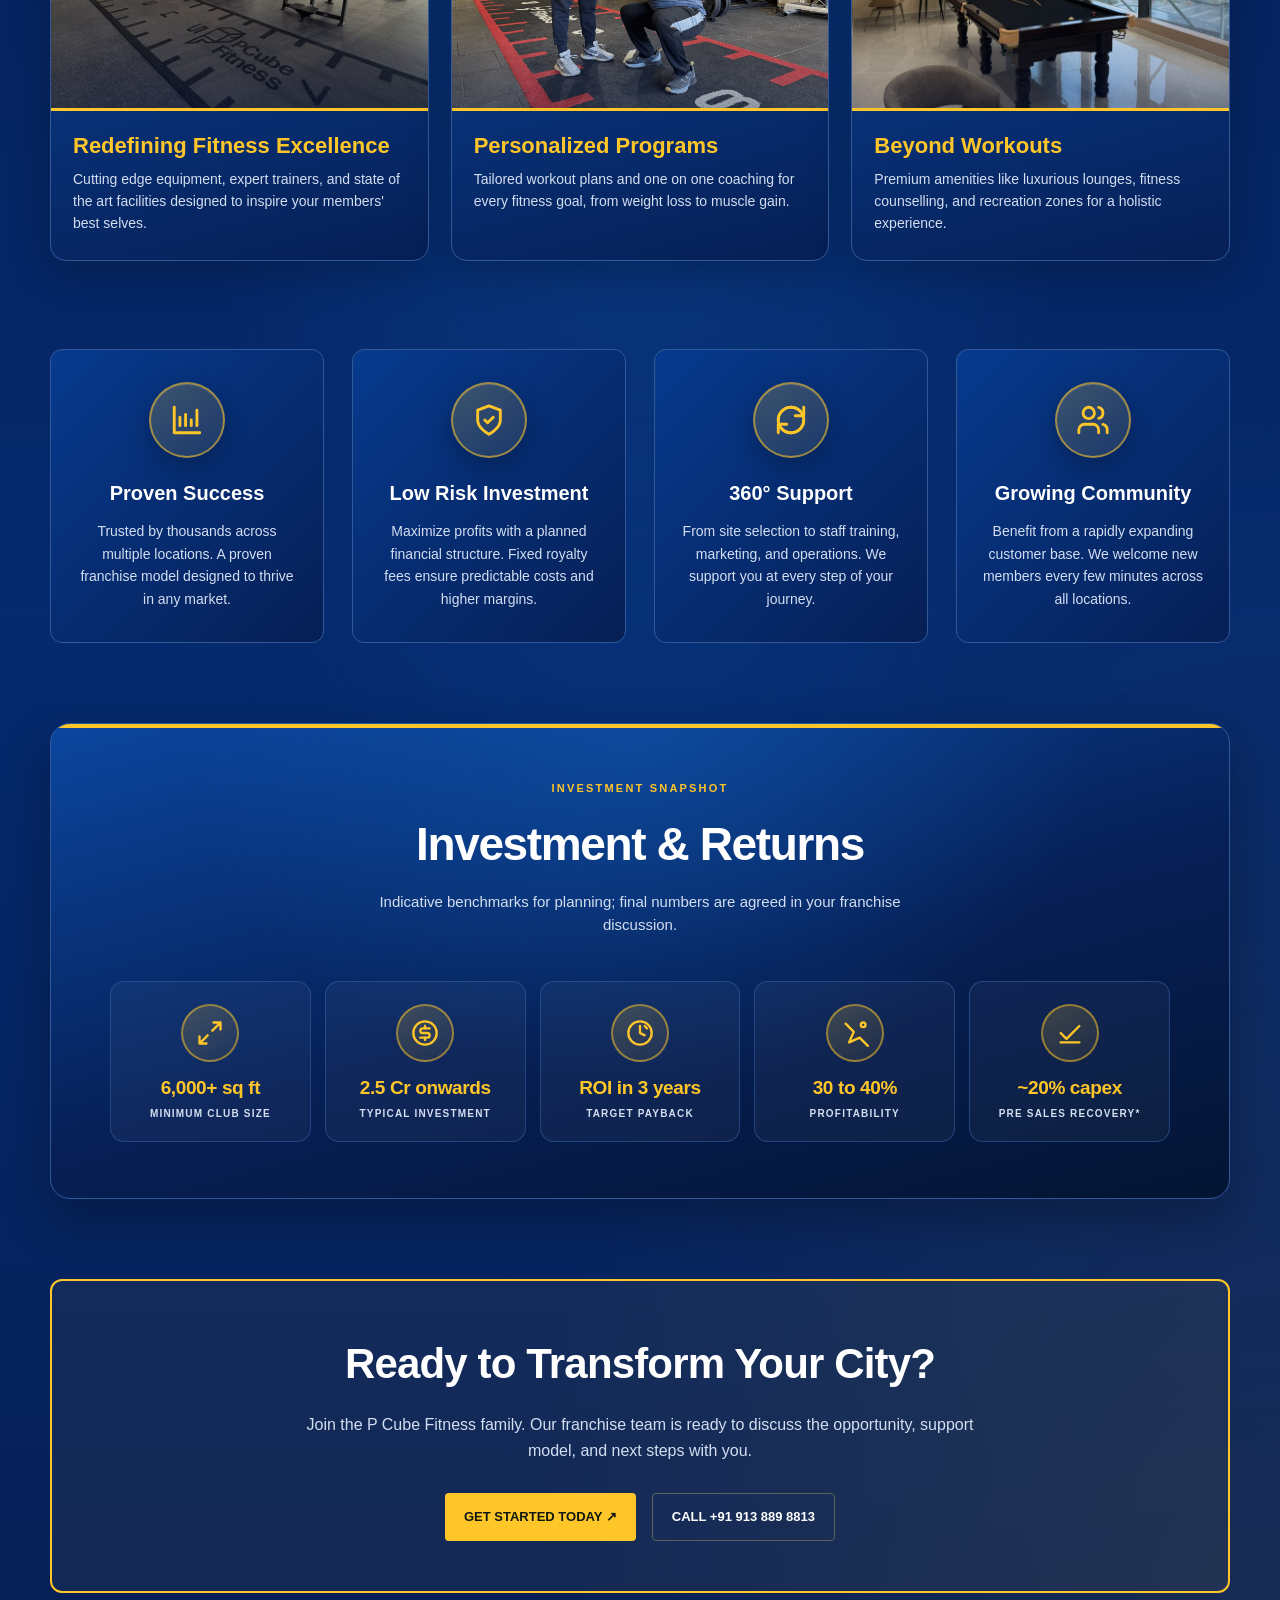
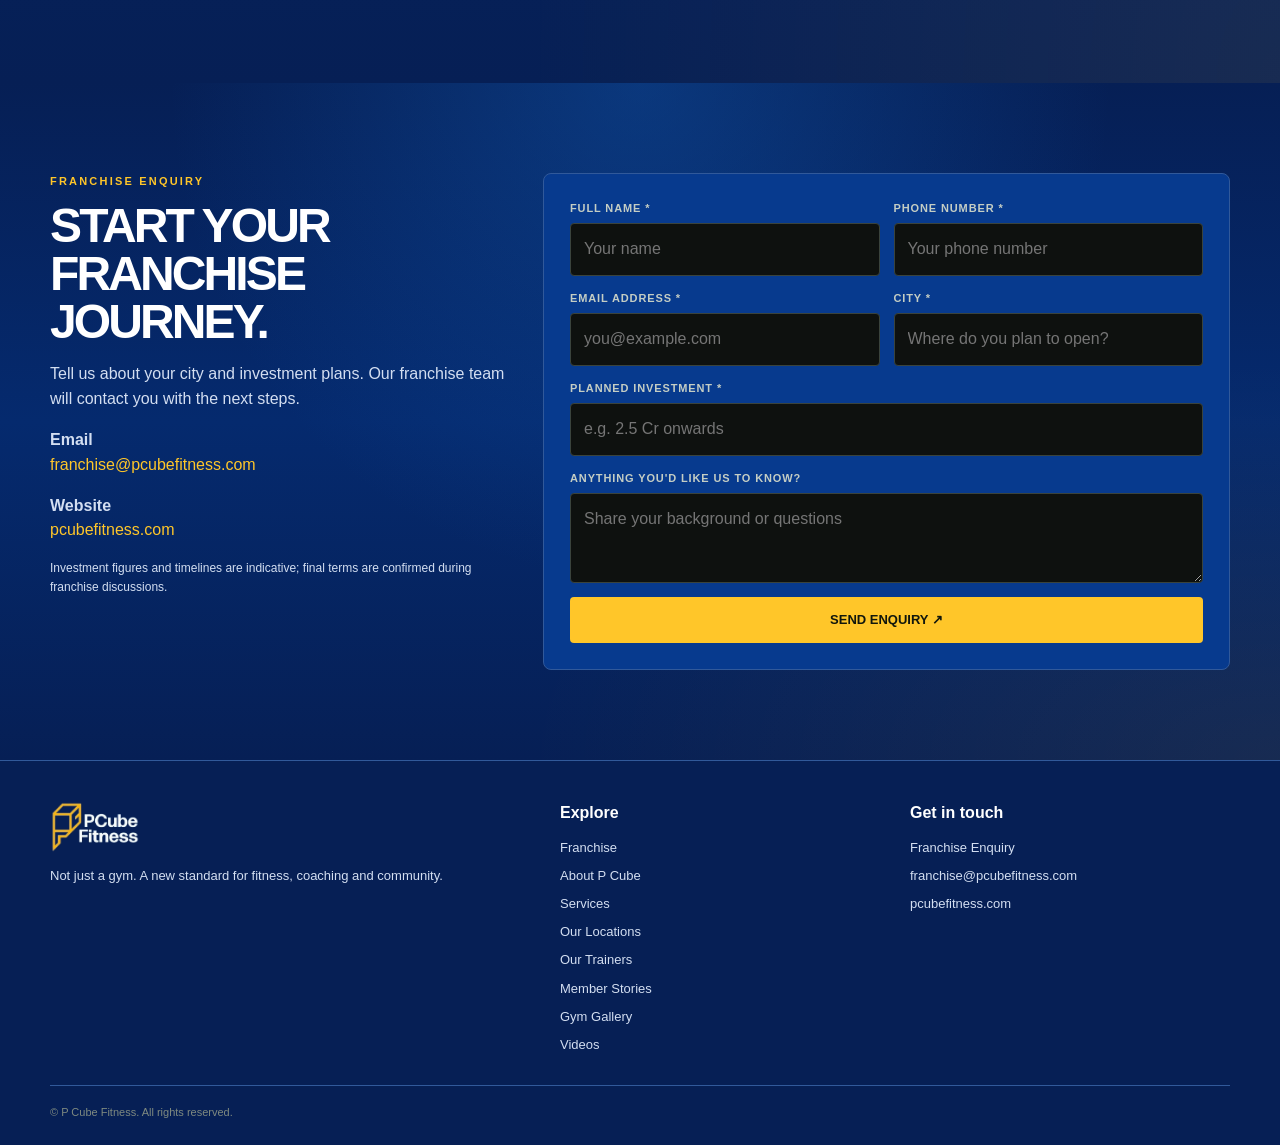
<file: franchise.html>
<!DOCTYPE html>
<html lang="en">

<head>
  <meta charset="utf-8">
  <meta name="viewport" content="width=device-width, initial-scale=1">
  <title>Gym Franchise in India | P Cube Fitness</title>
  <meta name="description"
    content="Partner with P Cube Fitness. Proven franchise model, strong ROI, and end to end support to bring premium fitness to your city.">
  <link rel="preload" href="css/styles.css?v=14" as="style">
  <link rel="stylesheet" href="css/styles.css?v=14">
  <link rel="preload" href="images/franchise-feature-floor-new.jpeg" as="image">
  <link rel="preload" href="images/logo.png" as="image">
</head>

<body>
  <header class="nav">
    <div class="wrap navinner">
      <a class="brand" href="index.html">
        <img class="brand-logo" src="images/logo.png" alt="P Cube Fitness logo">
      </a>
      <nav class="links" id="navlinks">
        <a href="index.html#about">About</a>
        <a href="index.html#services">Services</a>
        <a href="index.html#locations">Locations</a>
        <a href="index.html#trainers">Trainers</a>
        <a href="index.html#member-stories">Reviews</a>
        <a href="index.html#gym-gallery">Gallery</a>
        <a href="franchise.html" aria-current="page">Franchise</a>
        <a href="index.html#faq">FAQs</a>
        <a href="#contact">Contact</a>
      </nav>
      <div class="nav-actions">
        <a class="btn ghost" href="franchise.html">
          EXPLORE FRANCHISE ↗
        </a>
        <a class="btn" href="index.html#contact">
          BOOK A VISIT ↗
        </a>
      </div>
      <button class="menu" id="menubtn" aria-label="Toggle navigation">
        ☰ Menu
      </button>
    </div>
  </header>
  <main class="franchise-page">
    <section class="hero franchise-hero" id="franchise">
      <div class="wrap hero-grid">
        <div>
          <div class="eyebrow">Grow with P Cube</div>
          <h1>
            TRANSFORM YOUR
            <br>
            <em>CITY.</em>
            <br>
            BUILD YOUR LEGACY.
          </h1>
          <p>
            Join India's fastest growing premium fitness brand. Proven model, strong ROI, and end to end support to
            bring world class fitness to your community.
          </p>
          <div class="actions">
            <a class="btn" href="#contact">START YOUR JOURNEY ↗</a>
            <a class="btn ghost" href="tel:+919138898813">CALL NOW</a>
          </div>
          <div class="stats">
            <div class="stat">
              <strong>6,000+ sq ft</strong>
              <span>Club footprint*</span>
            </div>
            <div class="stat">
              <strong>2.5 Cr+</strong>
              <span>Investment from*</span>
            </div>
            <div class="stat">
              <strong>3 Yrs</strong>
              <span>Target ROI*</span>
            </div>
          </div>
        </div>
        <div class="hero-art hero-art-franchise">
          <div class="art-label">
            <b>Own a premium fitness brand.</b>
            <span>Proven playbook · Full support · Strong returns</span>
          </div>
        </div>
      </div>
    </section>

    <section class="darksection franchise-body">
      <div class="wrap">
        <div class="franchise-experience">
          <div class="franchise-experience-head">
            <div class="eyebrow">What partners get</div>
            <h2 class="franchise-experience-title">THE P CUBE EXPERIENCE</h2>
            <p>Every club is built to feel premium, from the training floor and coaching to lounges members want to stay
              in after their workout.</p>
          </div>
          <div class="franchise-hero-grid">
            <article class="franchise-feature">
              <div class="franchise-feature-media">
                <img src="images/franchise-feature-floor-new.jpeg" alt="P Cube Fitness strength training floor"
                  width="1280" height="960" loading="eager" decoding="async">
              </div>
              <div class="franchise-feature-content">
                <h3>Redefining Fitness Excellence</h3>
                <p>Cutting edge equipment, expert trainers, and state of the art facilities designed to inspire your
                  members' best selves.</p>
              </div>
            </article>
            <article class="franchise-feature">
              <div class="franchise-feature-media">
                <img src="images/personalised_training_image.png" alt="Personalized fitness programs at P Cube Fitness"
                  width="1280" height="960" loading="eager" decoding="async">
              </div>
              <div class="franchise-feature-content">
                <h3>Personalized Programs</h3>
                <p>Tailored workout plans and one on one coaching for every fitness goal, from weight loss to muscle
                  gain.</p>
              </div>
            </article>
            <article class="franchise-feature">
              <div class="franchise-feature-media">
                <img class="franchise-feature-img-cover" src="images/personlized_programs.jpeg""
                  alt="P Cube Fitness lounge with Walk in Strong branding" width="780" height="585" loading="lazy"
                  decoding="async">
              </div>
              <div class="franchise-feature-content">
                <h3>Beyond Workouts</h3>
                <p>Premium amenities like luxurious lounges, fitness counselling, and recreation zones for a holistic
                  experience.</p>
              </div>
            </article>
          </div>
        </div>

        <div class="franchise-benefits">
          <article class="franchise-benefit">
            <div class="franchise-benefit-icon" aria-hidden="true">
              <span class="ico ico-franchise ico-franchise-chart"></span>
            </div>
            <h3>Proven Success</h3>
            <p>Trusted by thousands across multiple locations. A proven franchise model designed to thrive in any
              market.</p>
          </article>
          <article class="franchise-benefit">
            <div class="franchise-benefit-icon" aria-hidden="true">
              <span class="ico ico-franchise ico-franchise-shield"></span>
            </div>
            <h3>Low Risk Investment</h3>
            <p>Maximize profits with a planned financial structure. Fixed royalty fees ensure predictable costs and
              higher margins.</p>
          </article>
          <article class="franchise-benefit">
            <div class="franchise-benefit-icon" aria-hidden="true">
              <span class="ico ico-franchise ico-franchise-support"></span>
            </div>
            <h3>360° Support</h3>
            <p>From site selection to staff training, marketing, and operations. We support you at every step of your
              journey.</p>
          </article>
          <article class="franchise-benefit">
            <div class="franchise-benefit-icon" aria-hidden="true">
              <span class="ico ico-franchise ico-franchise-community"></span>
            </div>
            <h3>Growing Community</h3>
            <p>Benefit from a rapidly expanding customer base. We welcome new members every few minutes across all
              locations.</p>
          </article>
        </div>

        <div class="franchise-returns">
          <div class="franchise-returns-panel">
            <div class="franchise-returns-head">
              <div class="eyebrow">Investment snapshot</div>
              <h2>Investment &amp; Returns</h2>
              <p class="franchise-returns-lead">Indicative benchmarks for planning; final numbers are agreed in your
                franchise discussion.</p>
            </div>
            <div class="franchise-stat-grid">
              <article class="franchise-stat-card">
                <div class="franchise-stat-icon" aria-hidden="true">
                  <span class="ico ico-franchise ico-franchise-area"></span>
                </div>
                <p class="franchise-stat-value">6,000+ sq ft</p>
                <p class="franchise-stat-label">Minimum club size</p>
              </article>
              <article class="franchise-stat-card">
                <div class="franchise-stat-icon" aria-hidden="true">
                  <span class="ico ico-franchise ico-franchise-invest"></span>
                </div>
                <p class="franchise-stat-value">2.5 Cr onwards</p>
                <p class="franchise-stat-label">Typical investment</p>
              </article>
              <article class="franchise-stat-card">
                <div class="franchise-stat-icon" aria-hidden="true">
                  <span class="ico ico-franchise ico-franchise-roi"></span>
                </div>
                <p class="franchise-stat-value">ROI in 3 years</p>
                <p class="franchise-stat-label">Target payback</p>
              </article>
              <article class="franchise-stat-card">
                <div class="franchise-stat-icon" aria-hidden="true">
                  <span class="ico ico-franchise ico-franchise-margin"></span>
                </div>
                <p class="franchise-stat-value">30 to 40%</p>
                <p class="franchise-stat-label">Profitability</p>
              </article>
              <article class="franchise-stat-card">
                <div class="franchise-stat-icon" aria-hidden="true">
                  <span class="ico ico-franchise ico-franchise-capex"></span>
                </div>
                <p class="franchise-stat-value">~20% capex</p>
                <p class="franchise-stat-label">Pre sales recovery*</p>
              </article>
            </div>
          </div>
        </div>

        <div class="franchise-cta">
          <h2>Ready to Transform Your City?</h2>
          <p>Join the P Cube Fitness family. Our franchise team is ready to discuss the opportunity, support model, and
            next steps with you.</p>
          <div class="actions">
            <a class="btn" href="#contact">GET STARTED TODAY ↗</a>
            <a class="btn ghost" href="tel:+919138898813">CALL +91 913 889 8813</a>
          </div>
        </div>
      </div>
    </section>

    <section class="darksection" id="contact">
      <div class="wrap contactgrid">
        <div class="contactinfo">
          <div class="eyebrow">Franchise enquiry</div>
          <h2>START YOUR FRANCHISE JOURNEY.</h2>
          <p>Tell us about your city and investment plans. Our franchise team will contact you with the next steps.</p>
          <p>
            <strong>Email</strong><br>
            <a class="accent" href="mailto:franchise@pcubefitness.com">franchise@pcubefitness.com</a>
          </p>
          <p>
            <strong>Website</strong><br>
            <a class="accent" href="https://pcubefitness.com/">pcubefitness.com</a>
          </p>
          <p class="small-note">
            Investment figures and timelines are indicative; final terms are confirmed during franchise discussions.
          </p>
        </div>
        <form class="contactform" id="enquiryForm">
          <div class="field">
            <label for="name">Full name *</label>
            <input id="name" name="name" required placeholder="Your name">
          </div>
          <div class="field">
            <label for="phone">Phone number *</label>
            <input id="phone" name="phone" required inputmode="tel" placeholder="Your phone number">
          </div>
          <div class="field">
            <label for="email">Email address *</label>
            <input id="email" name="email" required inputmode="email" type="email" placeholder="you@example.com">
          </div>
          <div class="field">
            <label for="city">City *</label>
            <input id="city" name="city" required placeholder="Where do you plan to open?">
          </div>
          <div class="field full">
            <label for="investment">Planned investment *</label>
            <input id="investment" name="investment" required placeholder="e.g. 2.5 Cr onwards">
          </div>
          <div class="field full">
            <label for="message">Anything you'd like us to know?</label>
            <textarea id="message" name="message" placeholder="Share your background or questions"></textarea>
          </div>
          <input type="hidden" name="interest" value="Franchise enquiry">
          <button class="btn" type="submit">SEND ENQUIRY ↗</button>
        </form>
      </div>
    </section>
  </main>
  <footer class="footer">
    <div class="wrap">
      <div class="footgrid">
        <div>
          <a class="brand" href="index.html">
            <img class="brand-logo" src="images/logo.png" alt="P Cube Fitness logo">
          </a>
          <p>Not just a gym. A new standard for fitness, coaching and community.</p>
        </div>
        <div>
          <h4>Explore</h4>
          <div class="footlinks">
            <a href="franchise.html">Franchise</a>
            <a href="index.html#about">About P Cube</a>
            <a href="index.html#services">Services</a>
            <a href="index.html#locations">Our Locations</a>
            <a href="index.html#trainers">Our Trainers</a>
            <a href="index.html#member-stories">Member Stories</a>
            <a href="index.html#gym-gallery">Gym Gallery</a>
            <a href="index.html#videos">Videos</a>
          </div>
        </div>
        <div>
          <h4>Get in touch</h4>
          <div class="footlinks">
            <a href="#contact">Franchise Enquiry</a>
            <a href="mailto:franchise@pcubefitness.com">franchise@pcubefitness.com</a>
            <a href="https://pcubefitness.com/">pcubefitness.com</a>
          </div>
        </div>
      </div>
      <div class="copyright">
        <span>© P Cube Fitness. All rights reserved.</span>
      </div>
    </div>
  </footer>
  <div class="mobilecta">
    <a class="btn" href="#contact">FRANCHISE ENQUIRY ↗</a>
  </div>
  <script src="js/main.js?v=5" defer></script>
</body>

</html>
</file>
<file: css/styles.css>
:root {
  --bg:#061f55;
  --panel:#073a8e;
  --panel2:#0b469f;
  --lime:#ffc629;
  --white:#ffffff;
  --muted:#d3def1;
  --line:#31599a;
  --max:1180px
}

* {
  box-sizing:border-box
}

html {
  scroll-behavior:smooth
}

body {
  margin:0;
  background:var(--bg);
  color:var(--white);
  font-family:Inter,Arial,Helvetica,sans-serif;
  line-height:1.55
}

a {
  color:inherit;
  text-decoration:none
}

button,input,select,textarea {
  font:inherit
}

.wrap {
  width:min(var(--max),calc(100% - 40px));
  margin:auto
}

.notice {
  background:var(--lime);
  color:#11170d;
  text-align:center;
  padding:8px 14px;
  font-size:12px;
  font-weight:800;
  letter-spacing:.08em;
  text-transform:uppercase
}

.nav {
  position:sticky;
  top:0;
  z-index:10;
  background:#003399;
  border-bottom:1px solid rgba(255,255,255,.16)
}

.navinner {
  height:76px;
  display:flex;
  align-items:center;
  justify-content:space-between;
  gap:20px
}

.brand {
  display:flex;
  align-items:center;
  gap:10px;
  font-weight:950;
  letter-spacing:-.06em;
  font-size:23px
}

.brandmark {
  display:grid;
  place-items:center;
  width:38px;
  height:38px;
  background:var(--lime);
  color:#10150d;
  border-radius:10px;
  font-size:16px;
  letter-spacing:-.08em
}

.brand small {
  display:block;
  font-size:9px;
  letter-spacing:.24em;
  color:var(--muted);
  font-weight:700;
  margin-top:-4px
}

.links {
  display:flex;
  gap:24px;
  align-items:center;
  font-size:13px;
  color:#ffffff
}

.links a:hover {
  color:var(--lime)
}

.nav-actions {
  display:flex;
  align-items:center;
  gap:10px;
  flex-shrink:0
}

.nav-actions .btn.ghost {
  border-color:rgba(255,255,255,.7);
  color:#ffffff
}

.nav-actions .btn.ghost:hover {
  border-color:var(--lime);
  color:var(--lime)
}

.btn {
  display:inline-flex;
  align-items:center;
  justify-content:center;
  gap:8px;
  background:var(--lime);
  color:#11170d;
  padding:13px 19px;
  border:0;
  border-radius:4px;
  font-weight:850;
  font-size:13px;
  cursor:pointer;
  transition:.2s
}

.btn:hover {
  transform:translateY(-2px);
  filter:brightness(1.04)
}

.btn.ghost {
  background:transparent;
  color:var(--white);
  border:1px solid #59635b
}

.menu {
  display:none;
  background:none;
  border:1px solid rgba(255,255,255,.45);
  color:white;
  padding:8px 12px
}

.hero {
  min-height:620px;
  display:grid;
  align-items:center;
  position:relative;
  overflow:hidden;
  background:radial-gradient(ellipse at 75% 40%,#1260bd 0%,#073a8e 35%,#061f55 75%)
}

.hero:after {
  content:'PC';
  position:absolute;
  right:-1%;
  bottom:-23%;
  font-weight:1000;
  font-size:clamp(260px,42vw,600px);
  line-height:1;
  color:rgba(255,198,41,.045);
  letter-spacing:-.1em;
  pointer-events:none
}

.hero-grid {
  display:grid;
  grid-template-columns:1.1fr .9fr;
  gap:42px;
  align-items:center;
  padding:76px 0;
  position:relative;
  z-index:1
}

.eyebrow {
  font-size:11px;
  text-transform:uppercase;
  letter-spacing:.2em;
  color:var(--lime);
  font-weight:900
}

h1 {
  font-size:clamp(46px,6.4vw,82px);
  line-height:.98;
  letter-spacing:-.065em;
  margin:20px 0 24px;
  max-width:700px
}

h1 em {
  font-style:normal;
  color:var(--lime)
}

.hero p {
  max-width:540px;
  color:#b9c2ba;
  font-size:17px
}

.actions {
  display:flex;
  gap:12px;
  flex-wrap:wrap;
  margin-top:30px
}

.stats {
  display:flex;
  gap:30px;
  margin-top:46px;
  flex-wrap:wrap
}

.stat strong {
  display:block;
  font-size:27px;
  letter-spacing:-.04em
}

.stat span {
  font-size:11px;
  color:var(--muted);
  text-transform:uppercase;
  letter-spacing:.1em
}

.hero-art {
  min-height:430px;
  border:1px solid #394434;
  border-radius:12px;
  position:relative;
  overflow:hidden;
  background:linear-gradient(145deg,rgba(255,198,41,.18),transparent 42%),linear-gradient(35deg,#0a3c83,#061f55 60%,#1458a9);
  display:flex;
  align-items:end;
  padding:28px
}

.hero-art:before {
  content:'';
  position:absolute;
  width:250px;
  height:390px;
  border:32px solid rgba(255,198,41,.7);
  border-radius:48% 48% 10% 10%;
  transform:rotate(17deg);
  top:24px;
  right:22%;
  filter:drop-shadow(0 0 30px rgba(255,198,41,.18))
}

.hero-art:after {
  content:'TRAIN\A WITH PURPOSE';
  white-space:pre;
  position:absolute;
  right:22px;
  top:28px;
  text-align:right;
  font-size:12px;
  line-height:1.5;
  letter-spacing:.2em;
  font-weight:900;
  color:var(--lime)
}

.art-label {
  position:relative;
  z-index:1;
  background:rgba(10,13,11,.82);
  border:1px solid #4b5847;
  padding:15px 18px;
  border-radius:6px;
  max-width:250px
}

.art-label b {
  display:block;
  font-size:17px
}

.art-label span {
  font-size:12px;
  color:var(--muted)
}

section {
  padding:90px 0
}

.section-head {
  display:flex;
  justify-content:space-between;
  align-items:end;
  gap:24px;
  margin-bottom:34px
}

.section-head h2 {
  font-size:clamp(32px,4vw,50px);
  line-height:1.02;
  letter-spacing:-.055em;
  margin:12px 0 0;
  max-width:650px
}

.section-head p {
  color:var(--muted);
  max-width:390px;
  margin:0
}

.grid3 {
  display:grid;
  grid-template-columns:repeat(3,1fr);
  gap:16px
}

.service {
  background:var(--panel);
  border:1px solid var(--line);
  padding:27px;
  border-radius:8px;
  min-height:235px;
  transition:.2s
}

.service:hover,.location:hover {
  border-color:#ffc629;
  transform:translateY(-3px)
}

.iconbox {
  width:45px;
  height:45px;
  display:grid;
  place-items:center;
  border:1px solid #546343;
  background:#0b469f;
  color:var(--lime);
  font-size:21px;
  border-radius:8px
}

.service h3 {
  font-size:20px;
  margin:22px 0 8px
}

.service p {
  font-size:14px;
  color:var(--muted);
  margin:0
}

.arrow {
  display:inline-block;
  color:var(--lime);
  font-size:20px;
  margin-top:20px
}

.band {
  background:var(--lime);
  color:#12170d;
  padding:54px 0
}

.bandinner {
  display:flex;
  align-items:center;
  justify-content:space-between;
  gap:24px
}

.band h2 {
  font-size:clamp(30px,4vw,48px);
  letter-spacing:-.06em;
  line-height:1.02;
  margin:0;
  max-width:700px
}

.band p {
  margin:12px 0 0;
  max-width:650px;
  color:#39452d
}

.band .btn {
  background:#11170d;
  color:white
}

.darksection {
  background:#111512
}

.feature-grid {
  display:grid;
  grid-template-columns:.9fr 1.1fr;
  gap:50px;
  align-items:center
}

.feature-art {
  min-height:410px;
  background:linear-gradient(145deg,#0d55a5,#061f55 55%,#124b91);
  border:1px solid #3b4737;
  border-radius:10px;
  position:relative;
  overflow:hidden;
  padding:28px;
  display:flex;
  align-items:end
}

.feature-art:before {
  content:'MOVE\A BETTER';
  white-space:pre;
  font-size:clamp(65px,10vw,120px);
  line-height:.82;
  letter-spacing:-.09em;
  font-weight:1000;
  color:rgba(200,241,105,.82)
}

.feature-art:after {
  content:'P CUBE FITNESS';
  position:absolute;
  right:24px;
  top:22px;
  font-size:10px;
  letter-spacing:.25em
}

.checklist {
  list-style:none;
  padding:0;
  margin:28px 0
}

.checklist li {
  padding:13px 0;
  border-bottom:1px solid var(--line);
  color:#d8dfd8;
  display:flex;
  gap:12px
}

.checklist li:before {
  content:'✓';
  color:var(--lime);
  font-weight:900
}

.location {
  background:var(--panel);
  border:1px solid var(--line);
  border-radius:8px;
  padding:23px;
  transition:.2s
}

.location .tag {
  color:var(--lime);
  font-size:10px;
  text-transform:uppercase;
  letter-spacing:.16em;
  font-weight:900
}

.location h3 {
  font-size:20px;
  margin:9px 0
}

.location p {
  color:var(--muted);
  font-size:13px;
  min-height:40px
}

.location a {
  color:var(--lime);
  font-size:12px;
  font-weight:800
}

/* Franchise experience cards */
.franchise-experience {
  margin:clamp(48px,8vw,88px) 0
}

.franchise-experience-head {
  max-width:640px;
  margin:0 auto 40px;
  text-align:center
}

.franchise-experience-head .eyebrow {
  justify-content:center
}

.franchise-experience-title {
  font-size:clamp(26px,3.5vw,38px);
  letter-spacing:-.03em;
  margin:12px 0 14px
}

.franchise-experience-head p {
  margin:0;
  color:var(--muted);
  font-size:16px;
  line-height:1.6
}

.franchise-hero-grid {
  display:grid;
  grid-template-columns:repeat(3,1fr);
  gap:22px
}

.franchise-feature {
  display:flex;
  flex-direction:column;
  border-radius:16px;
  overflow:hidden;
  background:linear-gradient(165deg,#0a469f 0%,#061f55 100%);
  border:1px solid var(--line);
  box-shadow:0 12px 40px rgba(0,0,0,.22);
  transition:border-color .3s ease,transform .3s ease,box-shadow .3s ease
}

.franchise-feature:hover {
  border-color:rgba(255,198,41,.55);
  transform:translateY(-6px);
  box-shadow:0 18px 48px rgba(0,0,0,.35),0 0 0 1px rgba(255,198,41,.15)
}

.franchise-feature-media {
  position:relative;
  aspect-ratio:4 / 3;
  overflow:hidden;
  background:#041433
}

.franchise-feature-media img {
  width:100%;
  height:100%;
  object-fit:cover;
  display:block;
  transition:transform .55s ease
}

.franchise-feature-img-cover {
  object-position:center center
}

.franchise-feature:hover .franchise-feature-media img {
  transform:scale(1.06)
}

.franchise-feature-media::after {
  content:'';
  position:absolute;
  inset:0;
  background:linear-gradient(180deg,transparent 60%,rgba(6,31,85,.35) 100%);
  pointer-events:none
}

.franchise-feature-content {
  padding:22px 22px 26px;
  border-top:3px solid var(--lime)
}

.franchise-feature-content p {
  font-size:14px;
  color:var(--muted);
  line-height:1.55;
  margin:0
}

/* Franchise Benefits */
.franchise-benefits {
  display:grid;
  grid-template-columns:repeat(auto-fit,minmax(260px,1fr));
  gap:28px;
  margin:60px 0
}

.franchise-benefit {
  background:linear-gradient(135deg,#073a8e,#061f55);
  border:1px solid var(--line);
  border-radius:12px;
  padding:32px 24px;
  text-align:center;
  transition:transform .3s ease,box-shadow .3s ease
}

.franchise-benefit:hover {
  transform:translateY(-5px);
  box-shadow:0 10px 30px rgba(255,198,41,.2)
}

.franchise-benefit-icon {
  width:76px;
  height:76px;
  margin:0 auto 22px;
  border-radius:50%;
  display:flex;
  align-items:center;
  justify-content:center;
  background:linear-gradient(145deg,rgba(255,198,41,.22),rgba(255,198,41,.08));
  border:2px solid rgba(255,198,41,.55);
  box-shadow:0 8px 24px rgba(0,0,0,.25),inset 0 1px 0 rgba(255,255,255,.12);
  transition:border-color .3s ease,box-shadow .3s ease,transform .3s ease
}

.franchise-benefit:hover .franchise-benefit-icon {
  border-color:var(--lime);
  box-shadow:0 10px 28px rgba(255,198,41,.25),inset 0 0 0 6px rgba(255,198,41,.08);
  transform:scale(1.05)
}

.franchise-benefit-icon .ico-franchise {
  width:34px;
  height:34px;
  color:var(--lime)
}

.franchise-benefit h2,
.franchise-benefit h3 {
  font-size:20px;
  color:var(--white);
  margin:0 0 14px 0;
  line-height:1.3
}

.franchise-feature-content h2,
.franchise-feature-content h3 {
  font-size:22px;
  color:var(--lime);
  margin:0 0 10px 0;
  line-height:1.2
}

.hero-art-franchise {
  background:
    linear-gradient(145deg,rgba(255,198,41,.18),transparent 42%),
    linear-gradient(180deg,rgba(6,31,85,.12),rgba(6,31,85,.82)),
    url("../images/franchise-feature-floor-new.jpeg") center/cover no-repeat
}

.franchise-hero .hero-art:after {
  content:'PARTNER\A WITH PURPOSE'
}

.franchise-hero h1 {
  max-width:720px
}

.franchise-page .darksection {
  background:
    radial-gradient(ellipse at 50% 0%,rgba(18,96,189,.38),transparent 52%),
    radial-gradient(ellipse at 100% 100%,rgba(255,198,41,.07),transparent 42%),
    linear-gradient(180deg,#061f55 0%,#052a6e 50%,#061f55 100%)
}

.franchise-body .franchise-experience {
  margin-top:0
}

.franchise-body .franchise-benefits,
.franchise-body .franchise-returns,
.franchise-body .franchise-cta {
  margin-top:clamp(56px,8vw,80px)
}

.franchise-journey {
  margin:50px 0;
  border-radius:12px;
  overflow:hidden;
  border:1px solid var(--line);
  background:var(--panel)
}

.franchise-journey img {
  width:100%;
  height:auto;
  display:block
}

.franchise-benefit p {
  font-size:14px;
  color:var(--muted);
  line-height:1.6;
  margin:0
}

/* Franchise returns */
.franchise-returns {
  margin:60px 0;
  text-align:center
}

.franchise-returns-panel {
  position:relative;
  overflow:hidden;
  border-radius:20px;
  border:1px solid var(--line);
  padding:clamp(36px,5vw,56px) clamp(20px,4vw,40px);
  background:
    radial-gradient(ellipse at 50% 0%,rgba(18,96,189,.45),transparent 55%),
    linear-gradient(165deg,#0b469f 0%,#061f55 55%,#041433 100%);
  box-shadow:0 20px 50px rgba(0,0,0,.28)
}

.franchise-returns-panel::before {
  content:'';
  position:absolute;
  top:0;
  left:0;
  right:0;
  height:4px;
  background:var(--lime)
}

.franchise-returns-head {
  max-width:560px;
  margin:0 auto clamp(32px,5vw,44px)
}

.franchise-returns-head .eyebrow {
  justify-content:center
}

.franchise-returns-head h2 {
  font-size:clamp(30px,4vw,46px);
  color:var(--white);
  letter-spacing:-.03em;
  margin:12px 0 10px
}

.franchise-returns-lead {
  margin:0;
  font-size:15px;
  line-height:1.55;
  color:var(--muted)
}

.franchise-stat-grid {
  display:grid;
  grid-template-columns:repeat(5,1fr);
  gap:14px;
  max-width:1060px;
  margin:0 auto
}

.franchise-stat-card {
  background:rgba(255,255,255,.04);
  border:1px solid rgba(49,89,154,.65);
  border-radius:14px;
  padding:22px 14px 20px;
  transition:border-color .25s ease,transform .25s ease,box-shadow .25s ease
}

.franchise-stat-card:hover {
  border-color:rgba(255,198,41,.55);
  transform:translateY(-4px);
  box-shadow:0 12px 28px rgba(0,0,0,.22)
}

.franchise-stat-icon {
  width:58px;
  height:58px;
  margin:0 auto 14px;
  border-radius:50%;
  display:flex;
  align-items:center;
  justify-content:center;
  background:linear-gradient(145deg,rgba(255,198,41,.2),rgba(255,198,41,.06));
  border:2px solid rgba(255,198,41,.5)
}

.franchise-stat-icon .ico-franchise {
  width:28px;
  height:28px;
  color:var(--lime)
}

.franchise-stat-value {
  margin:0 0 8px;
  font-size:clamp(16px,1.8vw,19px);
  font-weight:800;
  color:var(--lime);
  line-height:1.25;
  letter-spacing:-.02em
}

.franchise-stat-label {
  margin:0;
  font-size:10px;
  font-weight:800;
  text-transform:uppercase;
  letter-spacing:.12em;
  color:var(--muted);
  line-height:1.35
}

/* Franchise CTA */
.franchise-cta {
  text-align:center;
  margin:70px 0 0 0;
  padding:50px 30px;
  background:rgba(255,198,41,.05);
  border:2px solid var(--lime);
  border-radius:12px
}

.franchise-cta h2 {
  font-size:clamp(28px,4vw,42px);
  color:var(--white);
  margin:0 0 16px 0;
  letter-spacing:-.02em
}

.franchise-cta p {
  font-size:16px;
  color:var(--muted);
  max-width:700px;
  margin:0 auto 30px;
  line-height:1.6
}

.franchise-cta .actions {
  display:flex;
  gap:16px;
  justify-content:center;
  flex-wrap:wrap
}

/* Responsive adjustments */
@media(max-width:980px) {
  .franchise-hero-grid {
    grid-template-columns:1fr
  }
}

@media(max-width:768px) {
  .franchise-hero-grid {
    grid-template-columns:1fr
  }
  
  .franchise-benefits {
    grid-template-columns:1fr
  }
  
  .franchise-stat-grid {
    grid-template-columns:repeat(2,1fr);
    gap:12px
  }
}

@media(max-width:1100px) {
  .franchise-stat-grid {
    grid-template-columns:repeat(3,1fr)
  }
}

@media(max-width:640px) {
  .franchise-stat-grid {
    grid-template-columns:1fr
  }
}

.faq {
  max-width:850px;
  margin:auto
}

.faq details {
  border-bottom:1px solid var(--line);
  padding:19px 0
}

.faq summary {
  cursor:pointer;
  font-weight:750;
  list-style:none;
  display:flex;
  justify-content:space-between;
  gap:15px
}

.faq summary:after {
  content:'+';
  color:var(--lime);
  font-size:22px
}

.faq details[open] summary:after {
  content:'−'
}

.faq details p {
  color:var(--muted);
  font-size:14px;
  max-width:750px
}

.contactgrid {
  display:grid;
  grid-template-columns:.8fr 1.2fr;
  gap:35px
}

.contactinfo h2 {
  font-size:clamp(34px,4vw,48px);
  letter-spacing:-.06em;
  line-height:1;
  margin:12px 0
}

.contactinfo p {
  color:var(--muted)
}

.contactform {
  background:var(--panel);
  border:1px solid var(--line);
  padding:26px;
  border-radius:8px;
  display:grid;
  grid-template-columns:1fr 1fr;
  gap:14px
}

.field {
  display:grid;
  gap:6px
}

.field.full {
  grid-column:1/-1
}

.field label {
  font-size:11px;
  color:#c4cdc4;
  font-weight:800;
  text-transform:uppercase;
  letter-spacing:.08em
}

.field input,.field select,.field textarea {
  width:100%;
  background:#0e110f;
  border:1px solid #3a433c;
  color:white;
  padding:13px;
  border-radius:4px;
  outline:none
}

.field input:focus,.field select:focus,.field textarea:focus {
  border-color:var(--lime)
}

.field textarea {
  min-height:90px;
  resize:vertical
}

.contactform .btn {
  grid-column:1/-1
}

.formnote {
  font-size:11px;
  color:var(--muted);
  grid-column:1/-1;
  margin:0
}

.footer {
  border-top:1px solid var(--line);
  padding:40px 0 24px
}

.footgrid {
  display:grid;
  grid-template-columns:1.5fr 1fr 1fr;
  gap:30px
}

.footer p,.footer a {
  color:var(--muted);
  font-size:13px
}

.footer h4 {
  margin:0 0 12px
}

.footlinks {
  display:grid;
  gap:8px
}

.copyright {
  border-top:1px solid var(--line);
  margin-top:30px;
  padding-top:18px;
  color:#7f8a80;
  font-size:11px;
  display:flex;
  justify-content:space-between;
  gap:20px
}

.mobilecta {
  display:none
}

.demo {
  position:fixed;
  bottom:12px;
  right:12px;
  z-index:20;
  background:#fff;
  color:#141414;
  border-radius:4px;
  padding:9px 12px;
  font-size:10px;
  font-weight:900;
  box-shadow:0 4px 22px #0007;
  letter-spacing:.08em
}

.media-grid {
  display:grid;
  grid-template-columns:repeat(3,1fr);
  gap:16px
}

.media-card {
  background:var(--panel);
  border:1px solid var(--line);
  border-radius:8px;
  overflow:hidden
}

.media-card img {
  width:100%;
  height:210px;
  object-fit:cover;
  display:block;
  background:#202720
}

.media-card .pad {
  padding:18px
}

.media-card h3 {
  margin:0 0 7px;
  font-size:18px
}

.media-card p {
  margin:0;
  color:var(--muted);
  font-size:13px
}

.media-card .tag {
  color:var(--lime);
  font-size:10px;
  letter-spacing:.13em;
  text-transform:uppercase;
  font-weight:900
}

.club-grid {
  display: grid;
  grid-template-columns: repeat(2, minmax(0, 1fr));
  gap: 22px;
}

.club-frame {
  position: relative;
  aspect-ratio: 16 / 10;
  overflow: hidden;
  border-radius: 16px;
  border: 1px solid var(--line);
  background: #041433;
}

.club-slide {
  position: absolute;
  inset: 0;
  width: 100%;
  height: 100%;
  object-fit: cover;
  opacity: 0;
  transition: opacity 0.45s ease;
}

.club-slide.is-on {
  opacity: 1;
}

.club-nav {
  position: absolute;
  top: 50%;
  z-index: 2;
  display: grid;
  place-items: center;
  width: 38px;
  height: 38px;
  padding: 0;
  border: 0;
  border-radius: 50%;
  background: var(--lime);
  transform: translateY(-50%);
  cursor: pointer;
}

.club-prev { left: 12px; }
.club-next { right: 12px; }

.club-nav::before {
  content: "";
  width: 8px;
  height: 8px;
  border-left: 2px solid #11170d;
  border-bottom: 2px solid #11170d;
}

.club-prev::before { transform: rotate(45deg); margin-left: 3px; }
.club-next::before { transform: rotate(-135deg); margin-right: 3px; }

.club-nav:focus-visible {
  outline: 2px solid var(--white);
  outline-offset: 2px;
}

.club-caption {
  position: absolute;
  right: 0;
  bottom: 0;
  left: 0;
  z-index: 1;
  padding: 48px 16px 14px;
  background: linear-gradient(180deg, transparent, rgba(6, 31, 85, 0.94));
  pointer-events: none;
}

.club-caption .tag {
  font-size: 10px;
  font-weight: 900;
  letter-spacing: 0.16em;
  text-transform: uppercase;
  color: var(--lime);
}

.club-caption h3 {
  margin: 3px 0 0;
  font-size: 20px;
  letter-spacing: -0.02em;
}

.club-count {
  position: absolute;
  top: 12px;
  right: 12px;
  z-index: 2;
  padding: 5px 10px;
  border-radius: 999px;
  background: rgba(6, 31, 85, 0.82);
  color: var(--white);
  font-size: 11px;
  font-weight: 800;
  letter-spacing: 0.08em;
}

@media (max-width: 800px) {
  .club-grid {
    grid-template-columns: 1fr;
  }
}

@media (prefers-reduced-motion: reduce) {
  .club-slide {
    transition: none;
  }
}

.media-card.is-coming-soon {
  position:relative;
  display:flex;
  flex-direction:column;
  border-color:rgba(255,198,41,.45);
  background:
    linear-gradient(160deg,rgba(255,198,41,.14),transparent 42%),
    linear-gradient(345deg,#0a4fb0 0%,var(--panel) 55%,#052a6a 100%);
  box-shadow:0 0 0 1px rgba(255,198,41,.12),0 18px 40px rgba(0,0,0,.28);
  transition:transform .25s ease,box-shadow .25s ease
}

.media-card.is-coming-soon:hover {
  transform:translateY(-4px);
  box-shadow:0 0 0 1px rgba(255,198,41,.28),0 24px 48px rgba(0,0,0,.35)
}

.coming-soon-visual {
  position:relative;
  height:210px;
  display:grid;
  place-items:center;
  overflow:hidden;
  background:
    radial-gradient(circle at 30% 35%,rgba(255,198,41,.22),transparent 42%),
    radial-gradient(circle at 75% 70%,rgba(255,255,255,.08),transparent 40%),
    repeating-linear-gradient(
      -45deg,
      transparent,
      transparent 10px,
      rgba(255,255,255,.03) 10px,
      rgba(255,255,255,.03) 20px
    )
}

.coming-soon-orb {
  position:absolute;
  border-radius:50%;
  border:1px solid rgba(255,198,41,.35);
  animation:coming-soon-spin 14s linear infinite
}

.coming-soon-orb:first-child {
  width:118px;
  height:118px
}

.coming-soon-orb:nth-child(2) {
  width:168px;
  height:168px;
  border-style:dashed;
  animation-direction:reverse;
  animation-duration:22s
}

.coming-soon-mark {
  position:relative;
  z-index:1;
  width:64px;
  height:64px;
  display:grid;
  place-items:center;
  border-radius:50%;
  background:var(--lime);
  color:#11170d;
  font-size:34px;
  font-weight:900;
  line-height:1;
  box-shadow:0 10px 28px rgba(255,198,41,.35)
}

.coming-soon-pulse {
  position:absolute;
  width:64px;
  height:64px;
  border-radius:50%;
  border:2px solid rgba(255,198,41,.55);
  animation:coming-soon-pulse 2.4s ease-out infinite
}

.media-card.is-coming-soon .pad {
  flex:1;
  display:flex;
  flex-direction:column
}

.media-card.is-coming-soon h3 {
  letter-spacing:-.03em
}

.coming-soon-cta {
  display:inline-flex;
  align-items:center;
  justify-content:center;
  margin-top:14px;
  align-self:flex-start;
  padding:9px 14px;
  border-radius:999px;
  background:var(--lime);
  color:#11170d;
  font-size:12px;
  font-weight:900;
  letter-spacing:.06em;
  text-transform:uppercase;
  transition:filter .2s ease,transform .2s ease
}

.coming-soon-cta:hover {
  filter:brightness(1.05);
  transform:translateY(-1px)
}

@keyframes coming-soon-spin {
  to {
    transform:rotate(360deg)
  }
}

@keyframes coming-soon-pulse {
  0% {
    transform:scale(1);
    opacity:.7
  }
  100% {
    transform:scale(2.4);
    opacity:0
  }
}

.reviews-grid {
  display:grid;
  grid-template-columns:repeat(2,1fr);
  gap:16px
}

.review {
  display:flex;
  flex-direction:column;
  background:var(--panel);
  border:1px solid var(--line);
  border-radius:8px;
  padding:24px
}

.review-branch {
  display:inline-flex;
  align-self:flex-start;
  margin-bottom:12px;
  padding:5px 10px;
  border-radius:999px;
  background:rgba(255,198,41,.14);
  border:1px solid rgba(255,198,41,.35);
  color:var(--lime);
  font-size:10px;
  font-weight:900;
  letter-spacing:.12em;
  text-transform:uppercase
}

.stars {
  color:var(--lime);
  letter-spacing:3px
}

.review blockquote {
  margin:14px 0;
  color:#e0e6df;
  font-size:15px;
  flex:1
}

.review .person {
  display:flex;
  align-items:center;
  gap:12px;
  margin-top:18px
}

.review .person img,
.review-avatar {
  width:48px;
  height:48px;
  object-fit:cover;
  border-radius:50%;
  flex-shrink:0
}

.review-avatar {
  display:grid;
  place-items:center;
  background:linear-gradient(145deg,#ffc629,#f0a800);
  color:#11170d;
  font-size:14px;
  font-weight:900;
  letter-spacing:.04em
}

.review .person small {
  display:block;
  color:var(--muted)
}

.video-stage {
  display: grid;
  grid-template-columns: repeat(3, minmax(0, 280px));
  justify-content: center;
  gap: 22px;
}

.reel {
  position: relative;
  aspect-ratio: 9 / 16;
  overflow: hidden;
  border-radius: 18px;
  border: 1px solid var(--line);
  background: #041433;
  box-shadow: 0 18px 40px rgba(0, 0, 0, 0.28);
}

.reel video {
  width: 100%;
  height: 100%;
  object-fit: cover;
  display: block;
  background: #000;
}

.reel-play {
  position: absolute;
  inset: 0;
  z-index: 2;
  display: grid;
  place-items: center;
  padding: 0;
  border: 0;
  background: linear-gradient(180deg, rgba(6, 31, 85, 0.05), rgba(6, 31, 85, 0.28));
  cursor: pointer;
}

.reel-btn {
  width: 68px;
  height: 68px;
  border-radius: 50%;
  display: grid;
  place-items: center;
  background: var(--lime);
  box-shadow: 0 12px 30px rgba(0, 0, 0, 0.35);
  transition: transform 0.25s ease;
}

.reel-btn::before {
  content: "";
  width: 0;
  height: 0;
  margin-left: 4px;
  border-style: solid;
  border-width: 9px 0 9px 16px;
  border-color: transparent transparent transparent #11170d;
}

.reel-play:hover .reel-btn,
.reel-play:focus-visible .reel-btn {
  transform: scale(1.06);
}

.reel-play:focus-visible {
  outline: 2px solid var(--lime);
  outline-offset: -4px;
}

.reel-caption {
  position: absolute;
  right: 0;
  bottom: 0;
  left: 0;
  z-index: 1;
  padding: 56px 16px 16px;
  background: linear-gradient(180deg, transparent, rgba(6, 31, 85, 0.94));
  pointer-events: none;
}

.reel-caption .tag {
  font-size: 10px;
  font-weight: 900;
  letter-spacing: 0.16em;
  text-transform: uppercase;
  color: var(--lime);
}

.reel-caption strong {
  display: block;
  margin-top: 3px;
  font-size: 18px;
  letter-spacing: -0.02em;
}

.reel.is-playing .reel-play,
.reel.is-playing .reel-caption {
  opacity: 0;
  visibility: hidden;
  pointer-events: none;
}

@media (max-width: 800px) {
  .video-stage {
    display: flex;
    justify-content: flex-start;
    gap: 14px;
    overflow-x: auto;
    scroll-snap-type: x mandatory;
    padding-bottom: 8px;
  }

  .reel {
    flex: 0 0 min(72vw, 280px);
    scroll-snap-align: center;
  }
}

.section-note {
  color:var(--muted);
  font-size:12px;
  margin-top:16px
}

.location-media {
  display:flex;
  gap:8px;
  flex-wrap:wrap;
  margin-top:14px
}

.location-media a {
  display:inline-block;
  border:1px solid #526147;
  padding:8px 10px;
  border-radius:4px;
  font-size:11px;
  color:var(--lime);
  font-weight:800
}

@media(max-width:850px) {
  .links {
    display:none;
    position:absolute;
    top:76px;
    left:0;
    right:0;
    background:#003399;
    padding:20px;
    flex-direction:column;
    align-items:start;
    border-bottom:1px solid var(--line);
    z-index:10
  }

  .links.open {
    display:flex
  }

  .links a[href="franchise.html"] {
    color:var(--lime);
    font-weight:900;
    padding:4px 0;
    border-bottom:2px solid var(--lime);
    margin-top:8px
  }

  .menu {
    display:block
  }

  .nav-actions {
    display:none
  }

  .hero-grid,.feature-grid,.franchise,.contactgrid {
    grid-template-columns:1fr
  }

  .hero {
    min-height:0
  }

  .hero-grid {
    padding:60px 0
  }

  .hero-art {
    min-height:330px
  }

  .grid3,.media-grid,.reviews-grid {
    grid-template-columns:repeat(2,1fr)
  }

  .section-head {
    align-items:start;
    flex-direction:column
  }

  .bandinner {
    align-items:start;
    flex-direction:column
  }

  .footgrid {
    grid-template-columns:1fr 1fr
  }

  .footgrid>div:first-child {
    grid-column:1/-1
  }

  .footer {
    padding-bottom:96px
  }

  .mobilecta {
    display:block;
    position:fixed;
    bottom:0;
    left:0;
    right:0;
    padding:10px 15px;
    background:#0b0d0cf2;
    border-top:1px solid var(--line);
    z-index:15
  }

  .mobilecta .btn {
    width:100%
  }

  .demo {
    bottom:68px
  }

}

@media(max-width:540px) {
  .wrap {
    width:min(var(--max),calc(100% - 28px))
  }

  .grid3,.reviews-grid {
    grid-template-columns:1fr
  }

  .hero-grid {
    gap:28px
  }

  .hero-art {
    min-height:280px
  }

  .stats {
    gap:20px
  }

  .stat strong {
    font-size:23px
  }

  section {
    padding:65px 0
  }

  .contactform {
    grid-template-columns:1fr
  }

  .field.full,.contactform .btn,.formnote {
    grid-column:auto
  }

  .footgrid {
    grid-template-columns:1fr
  }

  .footgrid>div:first-child {
    grid-column:auto
  }

  .copyright {
    flex-direction:column
  }

  .brand {
    font-size:20px
  }

}

.brand-logo {
  display: block;
  height: 52px;
  width: auto;
}

.about-title {
  font-size: clamp(35px, 4.4vw, 55px);
  line-height: 1;
  letter-spacing: -0.06em;
  margin: 16px 0;
}

.accent {
  color: var(--lime);
}

.muted {
  color: var(--muted);
}

.disclaimer {
  font-size: 11px;
  color: var(--muted);
  margin-top: 18px;
}

.small-note {
  font-size: 12px;
}

/* ==========================================================
   Shared helpers: screen-reader text + mask-based icons
   (icons inherit currentColor, so they always match the theme)
   ========================================================== */
.sr-only {
  position: absolute;
  width: 1px;
  height: 1px;
  padding: 0;
  margin: -1px;
  overflow: hidden;
  clip: rect(0, 0, 0, 0);
  white-space: nowrap;
  border: 0;
}

.ico {
  display: inline-block;
  width: 16px;
  height: 16px;
  flex: none;
  background: currentColor;
  -webkit-mask: var(--i) center / contain no-repeat;
  mask: var(--i) center / contain no-repeat;
}

.ico-ig    { --i: url("data:image/svg+xml,<svg xmlns='http://www.w3.org/2000/svg' viewBox='0 0 24 24' fill='none' stroke='black' stroke-width='2' stroke-linecap='round' stroke-linejoin='round'><rect x='3' y='3' width='18' height='18' rx='5'/><circle cx='12' cy='12' r='4'/><circle cx='17.5' cy='6.5' r='1' fill='black'/></svg>"); }
.ico-play  { --i: url("data:image/svg+xml,<svg xmlns='http://www.w3.org/2000/svg' viewBox='0 0 24 24' fill='none' stroke='black' stroke-width='2' stroke-linecap='round' stroke-linejoin='round'><circle cx='12' cy='12' r='10'/><polygon points='10 8 16 12 10 16 10 8' fill='black'/></svg>"); }
.ico-star  { --i: url("data:image/svg+xml,<svg xmlns='http://www.w3.org/2000/svg' viewBox='0 0 24 24' fill='none' stroke='black' stroke-width='2' stroke-linecap='round' stroke-linejoin='round'><polygon points='12 2 15.09 8.26 22 9.27 17 14.14 18.18 21.02 12 17.77 5.82 21.02 7 14.14 2 9.27 8.91 8.26 12 2'/></svg>"); }
.ico-pin   { --i: url("data:image/svg+xml,<svg xmlns='http://www.w3.org/2000/svg' viewBox='0 0 24 24' fill='none' stroke='black' stroke-width='2' stroke-linecap='round' stroke-linejoin='round'><path d='M20 10c0 6-8 12-8 12S4 16 4 10a8 8 0 0 1 16 0Z'/><circle cx='12' cy='10' r='3'/></svg>"); }
.ico-arrow { --i: url("data:image/svg+xml,<svg xmlns='http://www.w3.org/2000/svg' viewBox='0 0 24 24' fill='none' stroke='black' stroke-width='2.4' stroke-linecap='round' stroke-linejoin='round'><path d='M7 17 17 7M8 7h9v9'/></svg>"); }
.ico-nav   { --i: url("data:image/svg+xml,<svg xmlns='http://www.w3.org/2000/svg' viewBox='0 0 24 24' fill='none' stroke='black' stroke-width='2' stroke-linecap='round' stroke-linejoin='round'><polygon points='3 11 22 2 13 21 11 13 3 11'/></svg>"); }
.ico-clock { --i: url("data:image/svg+xml,<svg xmlns='http://www.w3.org/2000/svg' viewBox='0 0 24 24' fill='none' stroke='black' stroke-width='2' stroke-linecap='round' stroke-linejoin='round'><circle cx='12' cy='12' r='10'/><path d='M12 6v6l4 2'/></svg>"); }

.ico-franchise-chart { --i: url("data:image/svg+xml,<svg xmlns='http://www.w3.org/2000/svg' viewBox='0 0 24 24' fill='none' stroke='black' stroke-width='2' stroke-linecap='round' stroke-linejoin='round'><path d='M3 3v18h18'/><path d='M7 16v-6M11 16V8M15 16v-4M19 16V5'/></svg>"); }
.ico-franchise-shield { --i: url("data:image/svg+xml,<svg xmlns='http://www.w3.org/2000/svg' viewBox='0 0 24 24' fill='none' stroke='black' stroke-width='2' stroke-linecap='round' stroke-linejoin='round'><path d='M12 22s8-4 8-10V5l-8-3-8 3v7c0 6 8 10 8 10'/><path d='m9 12 2 2 4-4'/></svg>"); }
.ico-franchise-support { --i: url("data:image/svg+xml,<svg xmlns='http://www.w3.org/2000/svg' viewBox='0 0 24 24' fill='none' stroke='black' stroke-width='2' stroke-linecap='round' stroke-linejoin='round'><path d='M21 12a9 9 0 1 1-2.64-6.36'/><path d='M21 3v6h-6'/><path d='M3 12a9 9 0 1 1 2.64 6.36'/><path d='M3 21v-6h6'/></svg>"); }
.ico-franchise-community { --i: url("data:image/svg+xml,<svg xmlns='http://www.w3.org/2000/svg' viewBox='0 0 24 24' fill='none' stroke='black' stroke-width='2' stroke-linecap='round' stroke-linejoin='round'><path d='M16 21v-2a4 4 0 0 0-4-4H6a4 4 0 0 0-4 4v2'/><circle cx='9' cy='7' r='4'/><path d='M22 21v-2a4 4 0 0 0-3-3.87'/><path d='M16 3.13a4 4 0 0 1 0 7.75'/></svg>"); }
.ico-franchise-area { --i: url("data:image/svg+xml,<svg xmlns='http://www.w3.org/2000/svg' viewBox='0 0 24 24' fill='none' stroke='black' stroke-width='2' stroke-linecap='round' stroke-linejoin='round'><path d='M15 3h6v6M9 21H3v-6M21 3l-7 7M3 21l7-7'/></svg>"); }
.ico-franchise-invest { --i: url("data:image/svg+xml,<svg xmlns='http://www.w3.org/2000/svg' viewBox='0 0 24 24' fill='none' stroke='black' stroke-width='2' stroke-linecap='round' stroke-linejoin='round'><circle cx='12' cy='12' r='10'/><path d='M16 8h-6a2 2 0 1 0 0 4h4a2 2 0 1 1 0 4H8'/><path d='M12 6v2M12 16v2'/></svg>"); }
.ico-franchise-roi { --i: url("data:image/svg+xml,<svg xmlns='http://www.w3.org/2000/svg' viewBox='0 0 24 24' fill='none' stroke='black' stroke-width='2' stroke-linecap='round' stroke-linejoin='round'><circle cx='12' cy='12' r='10'/><path d='M12 6v6l4 2'/><path d='m16 6 2 2'/></svg>"); }
.ico-franchise-margin { --i: url("data:image/svg+xml,<svg xmlns='http://www.w3.org/2000/svg' viewBox='0 0 24 24' fill='none' stroke='black' stroke-width='2' stroke-linecap='round' stroke-linejoin='round'><path d='m4 4 7 7-4 9 9-4 7 7'/><circle cx='19' cy='5' r='2'/></svg>"); }
.ico-franchise-capex { --i: url("data:image/svg+xml,<svg xmlns='http://www.w3.org/2000/svg' viewBox='0 0 24 24' fill='none' stroke='black' stroke-width='2' stroke-linecap='round' stroke-linejoin='round'><path d='M20 6 9 17l-5-5'/><path d='M4 20h16'/></svg>"); }

/* ==========================================================
   About Us
   ========================================================== */
.about {
  background:
    radial-gradient(ellipse at 95% 0%, rgba(18, 96, 189, 0.45), transparent 55%),
    radial-gradient(ellipse at 0% 60%, rgba(255, 198, 41, 0.06), transparent 50%),
    var(--bg);
}

.about-hero {
  display: grid;
  grid-template-columns: 1.3fr 0.7fr;
  gap: 48px;
  align-items: end;
}

.about-headline {
  font-size: clamp(36px, 5.2vw, 66px);
  line-height: 0.98;
  letter-spacing: -0.06em;
  margin: 18px 0 0;
  text-wrap: balance;
}

.about-headline .accent {
  display: block;
}

.about-lead {
  border-left: 3px solid var(--lime);
  padding-left: 24px;
}

.about-lead-main {
  font-size: clamp(20px, 2.2vw, 26px);
  font-weight: 700;
  line-height: 1.3;
  letter-spacing: -0.02em;
  margin: 0 0 14px;
}

.about-lead p {
  color: var(--muted);
  margin: 0;
}

/* Fact strip */
.about-facts {
  display: grid;
  grid-template-columns: repeat(3, 1fr);
  margin: 56px 0 80px;
  border: 1px solid var(--line);
  border-radius: 16px;
  background: rgba(7, 58, 142, 0.55);
  overflow: hidden;
}

.about-fact {
  padding: 28px 24px;
  border-right: 1px solid var(--line);
}

.about-fact:last-child {
  border-right: 0;
}

.about-fact strong {
  display: block;
  font-size: clamp(28px, 3.4vw, 42px);
  line-height: 1;
  letter-spacing: -0.05em;
  color: var(--lime);
}

.about-fact span {
  display: block;
  margin-top: 10px;
  font-size: 11px;
  font-weight: 800;
  letter-spacing: 0.14em;
  text-transform: uppercase;
  color: var(--muted);
}

/* Belief */
.about-belief {
  display: grid;
  grid-template-columns: 1fr 1fr;
  gap: 56px;
  align-items: center;
}

.about-belief-quote {
  margin: 0;
  font-size: clamp(28px, 3.6vw, 46px);
  font-weight: 800;
  line-height: 1.06;
  letter-spacing: -0.05em;
}

.about-belief-quote em {
  font-style: normal;
  color: var(--lime);
}

.about-prose p {
  margin: 0 0 16px;
  color: var(--muted);
  font-size: 16px;
  line-height: 1.75;
}

.about-prose p.strong {
  color: var(--white);
  font-weight: 700;
}

/* Sub headings */
.about-sub {
  margin: 14px 0 0;
  font-size: clamp(30px, 4vw, 48px);
  line-height: 1.02;
  letter-spacing: -0.055em;
}

/* Journey */
.about-journey {
  display: grid;
  grid-template-columns: 0.8fr 1.2fr;
  gap: 56px;
  margin-top: 96px;
}

.about-statement {
  margin: 56px 0 0;
  padding: clamp(28px, 4vw, 48px);
  border-radius: 16px;
  background: var(--lime);
  color: #11170d;
  text-align: center;
  font-size: clamp(22px, 3.2vw, 38px);
  font-weight: 850;
  line-height: 1.12;
  letter-spacing: -0.045em;
}

/* Founder */
.about-founder {
  display: grid;
  grid-template-columns: 0.8fr 1.2fr;
  gap: 64px;
  align-items: start;
  margin-top: 104px;
}

.founder-card {
  position: sticky;
  top: 100px;
  margin: 0 14px 0 0;
}

.founder-photo {
  aspect-ratio: 4 / 5;
  overflow: hidden;
  border: 1px solid var(--line);
  border-radius: 18px;
  box-shadow: 14px 14px 0 var(--lime);
  background: var(--panel);
}

.founder-photo img {
  display: block;
  width: 100%;
  height: 100%;
  object-fit: cover;
  object-position: center top;
}

.founder-card figcaption {
  margin-top: 34px;
  padding: 18px 20px;
  border: 1px solid var(--line);
  border-radius: 12px;
  background: var(--panel);
}

.founder-card figcaption strong {
  display: block;
  font-size: 20px;
  letter-spacing: -0.02em;
}

.founder-card figcaption span {
  font-size: 11px;
  font-weight: 800;
  letter-spacing: 0.14em;
  text-transform: uppercase;
  color: var(--lime);
}

.founder-story .about-sub {
  margin-bottom: 28px;
}

.founder-pull {
  margin: 12px 0 28px;
  padding: 22px 26px;
  border-left: 3px solid var(--lime);
  border-radius: 0 12px 12px 0;
  background: rgba(255, 255, 255, 0.05);
  font-size: clamp(18px, 2vw, 23px);
  font-weight: 750;
  line-height: 1.35;
  letter-spacing: -0.02em;
}

.founder-sign {
  margin: 32px 0 0;
  padding-top: 24px;
  border-top: 1px solid var(--line);
  font-size: 22px;
  font-weight: 800;
  letter-spacing: -0.03em;
  color: var(--lime);
}

.founder-sign span {
  display: block;
  margin-top: 2px;
  font-size: 11px;
  font-weight: 800;
  letter-spacing: 0.14em;
  text-transform: uppercase;
  color: var(--muted);
}

/* ==========================================================
   Branch cards
   ========================================================== */
.branches-grid {
  display: grid;
  grid-template-columns: repeat(3, 1fr);
  gap: 24px;
  margin-top: 40px;
}

.branch-card {
  position: relative;
  display: flex;
  flex-direction: column;
  overflow: hidden;
  background: linear-gradient(180deg, #0a4399, #073a8e 55%, #06306f);
  border: 1px solid var(--line);
  border-radius: 16px;
  transition: transform 0.3s ease, border-color 0.3s ease, box-shadow 0.3s ease;
}

.branch-card:hover,
.branch-card:focus-within {
  transform: translateY(-6px);
  border-color: var(--lime);
  box-shadow: 0 18px 40px rgba(0, 0, 0, 0.35);
}

.branch-media {
  position: relative;
  aspect-ratio: 4 / 3;
  overflow: hidden;
  background: var(--bg);
}

.branch-media img {
  display: block;
  width: 100%;
  height: 100%;
  object-fit: cover;
  transition: transform 0.6s ease;
}

.branch-card:hover .branch-media img {
  transform: scale(1.06);
}

.branch-media::after {
  content: '';
  position: absolute;
  inset: 0;
  background: linear-gradient(180deg, rgba(6, 31, 85, 0.4) 0%, transparent 35%, rgba(6, 31, 85, 0.94) 100%);
  pointer-events: none;
}

.branch-badge {
  position: absolute;
  top: 14px;
  left: 14px;
  z-index: 2;
  display: inline-flex;
  align-items: center;
  gap: 7px;
  padding: 6px 12px;
  border-radius: 999px;
  font-size: 10px;
  font-weight: 900;
  letter-spacing: 0.12em;
  text-transform: uppercase;
}

.branch-badge::before {
  content: '';
  width: 7px;
  height: 7px;
  border-radius: 50%;
  background: currentColor;
}

.branch-badge.is-live {
  background: var(--lime);
  color: #11170d;
}

.branch-badge.is-presale {
  background: rgba(6, 31, 85, 0.78);
  color: var(--lime);
  border: 1px solid var(--lime);
  -webkit-backdrop-filter: blur(6px);
  backdrop-filter: blur(6px);
}

.branch-title {
  position: absolute;
  right: 20px;
  bottom: 16px;
  left: 20px;
  z-index: 2;
}

.branch-title .tag {
  font-size: 10px;
  font-weight: 900;
  letter-spacing: 0.16em;
  text-transform: uppercase;
  color: var(--lime);
}

.branch-title h3 {
  margin: 4px 0 0;
  font-size: 21px;
  line-height: 1.15;
  letter-spacing: -0.02em;
  text-shadow: 0 2px 12px rgba(0, 0, 0, 0.5);
}

.branch-body {
  display: flex;
  flex: 1;
  flex-direction: column;
  gap: 16px;
  padding: 20px;
}

.branch-address {
  display: flex;
  gap: 10px;
  margin: 0;
  color: var(--muted);
  font-size: 13px;
  line-height: 1.55;
}

.branch-address .ico {
  width: 18px;
  height: 18px;
  margin-top: 1px;
  color: var(--lime);
}

.branch-explore {
  display: flex;
  flex-wrap: wrap;
  gap: 8px;
  padding-top: 16px;
  border-top: 1px solid rgba(255, 255, 255, 0.12);
}

/* One consistent pill style for Instagram / Gym Tour / Client Story */
.branch-chip {
  position: relative;
  z-index: 2;
  display: inline-flex;
  align-items: center;
  gap: 7px;
  padding: 8px 14px;
  border: 1px solid rgba(255, 255, 255, 0.2);
  border-radius: 999px;
  background: rgba(255, 255, 255, 0.06);
  color: var(--white);
  font-size: 12px;
  font-weight: 700;
  transition: background 0.2s ease, border-color 0.2s ease, color 0.2s ease;
}

.branch-chip .ico {
  color: var(--lime);
  transition: color 0.2s ease;
}

.branch-chip:hover {
  background: var(--lime);
  border-color: var(--lime);
  color: #11170d;
}

.branch-chip:hover .ico {
  color: #11170d;
}

.branch-soon {
  display: flex;
  align-items: center;
  gap: 8px;
  margin: 0;
  color: var(--muted);
  font-size: 12px;
}

.branch-soon .ico {
  color: var(--lime);
}

.branch-foot {
  display: flex;
  gap: 10px;
  margin-top: auto;
}

/* Stretched link: the whole card opens the same destination as "View Gym" */
.branch-view {
  display: inline-flex;
  flex: 1;
  align-items: center;
  justify-content: center;
  gap: 8px;
  padding: 13px 18px;
  border-radius: 8px;
  background: var(--lime);
  color: #11170d;
  font-size: 13px;
  font-weight: 850;
  letter-spacing: 0.04em;
  text-transform: uppercase;
  transition: filter 0.2s ease;
}

.branch-view::after {
  content: '';
  position: absolute;
  inset: 0;
  z-index: 1;
}

.branch-card:hover .branch-view {
  filter: brightness(1.06);
}

.branch-card:hover .branch-view .ico {
  transform: translate(2px, -2px);
}

.branch-view .ico {
  transition: transform 0.2s ease;
}

.branch-dir {
  position: relative;
  z-index: 2;
  display: inline-grid;
  place-items: center;
  width: 46px;
  flex: none;
  border: 1px solid rgba(255, 198, 41, 0.6);
  border-radius: 8px;
  color: var(--lime);
  transition: background 0.2s ease, color 0.2s ease;
}

.branch-dir:hover {
  background: var(--lime);
  color: #11170d;
}

.branch-card a:focus-visible {
  outline: 2px solid var(--white);
  outline-offset: 3px;
}

.branch-view:focus-visible::after {
  outline: 2px solid var(--white);
  outline-offset: -2px;
  border-radius: 16px;
}


/* Trainers Section */
.trainers-grid {
  display: grid;
  grid-template-columns: repeat(4, 1fr);
  gap: 20px;
  margin-top: 40px;
}

.trainer-card {
  background: var(--panel);
  border: 1px solid var(--line);
  border-radius: 12px;
  overflow: hidden;
  transition: all 0.3s ease;
}

.trainer-card:hover {
  transform: translateY(-6px);
  border-color: var(--lime);
  box-shadow: 0 12px 40px rgba(255, 198, 41, 0.1);
}

.trainer-image {
  position: relative;
  aspect-ratio: 4 / 5;
  overflow: hidden;
  background: #e7e7e7;
}

.trainer-image::after {
  content: '';
  position: absolute;
  inset: 0;
  background: linear-gradient(180deg, transparent 48%, rgba(6, 31, 85, 0.2) 68%, rgba(6, 31, 85, 0.94) 100%);
  pointer-events: none;
}

.trainer-image img.trainer-photo {
  position: absolute;
  inset: 0;
  width: 100%;
  height: 100%;
  display: block;
  object-fit: cover;
  object-position: center 22%;
  transition: transform 0.4s ease;
}

.trainer-photo-1 {
  object-position: 50% 20%;
}

.trainer-photo-2 {
  object-position: 50% 18%;
}

.trainer-photo-3 {
  object-position: 50% 12%;
}

.trainer-photo-4 {
  object-position: 50% 16%;
}

.trainer-card:hover .trainer-photo {
  transform: scale(1.05);
}

.trainer-overlay {
  position: absolute;
  right: 16px;
  bottom: 14px;
  left: 16px;
  z-index: 2;
}

.trainer-overlay .tag {
  font-size: 10px;
  font-weight: 900;
  letter-spacing: 0.16em;
  text-transform: uppercase;
  color: var(--lime);
}

.trainer-overlay strong {
  display: block;
  margin-top: 3px;
  font-size: 18px;
  font-weight: 800;
  line-height: 1.15;
  letter-spacing: -0.02em;
  text-shadow: 0 2px 12px rgba(0, 0, 0, 0.45);
}

.trainer-info {
  padding: 24px;
}

.trainer-info h3 {
  font-size: 22px;
  margin: 8px 0 10px;
  letter-spacing: -0.02em;
}

.trainer-info p {
  color: var(--muted);
  font-size: 14px;
  margin: 0;
  line-height: 1.6;
}

.trainer-cta {
  text-align: center;
  margin-top: 50px;
  padding: 40px 30px;
  background: var(--panel);
  border: 1px solid var(--line);
  border-radius: 10px;
}

.trainer-cta p {
  font-size: 17px;
  color: var(--muted);
  margin: 0 0 24px;
  max-width: 700px;
  margin-left: auto;
  margin-right: auto;
}

/* Responsive Styles */
@media (min-width: 601px) {
  /* 7 cards: the last one becomes a wide feature card instead of an orphan */
  .branch-card:last-child:nth-child(odd) {
    grid-column: 1 / -1;
    flex-direction: row;
  }

  .branch-card:last-child:nth-child(odd) .branch-media {
    flex: 0 0 46%;
    aspect-ratio: auto;
    min-height: 300px;
  }

  .branch-card:last-child:nth-child(odd) .branch-body {
    justify-content: center;
    padding: 32px;
  }

  .branch-card:last-child:nth-child(odd) .branch-foot {
    margin-top: 8px;
  }
}

@media (max-width: 980px) {
  .branches-grid {
    grid-template-columns: repeat(2, 1fr);
  }

  .trainers-grid {
    grid-template-columns: repeat(2, 1fr);
  }
}

@media (max-width: 900px) {
  .about-hero,
  .about-belief,
  .about-journey,
  .about-founder {
    grid-template-columns: 1fr;
    gap: 28px;
  }

  .about-facts {
    grid-template-columns: repeat(2, 1fr);
    margin: 40px 0 56px;
  }

  .about-fact:nth-child(2) {
    border-right: 0;
  }

  .about-fact:nth-child(-n + 2) {
    border-bottom: 1px solid var(--line);
  }

  .about-journey {
    margin-top: 64px;
  }

  .about-founder {
    margin-top: 72px;
  }

  .founder-card {
    position: static;
    max-width: 420px;
    margin-right: 14px;
  }
}

@media (max-width: 600px) {
  .branches-grid {
    grid-template-columns: 1fr;
  }

  .branch-card:last-child:nth-child(odd) {
    flex-direction: column;
  }
}

@media (max-width: 540px) {
  .about-prose p {
    font-size: 15px;
  }

  .about-fact {
    padding: 20px 16px;
  }

  .founder-photo {
    box-shadow: 10px 10px 0 var(--lime);
  }

  .trainers-grid {
    grid-template-columns: repeat(2, 1fr);
    gap: 12px;
  }

  .trainer-overlay {
    right: 12px;
    bottom: 12px;
    left: 12px;
  }

  .trainer-overlay strong {
    font-size: 15px;
  }
}

@media (prefers-reduced-motion: reduce) {
  .branch-card,
  .branch-media img,
  .branch-view .ico {
    transition: none;
  }

  .branch-card:hover,
  .branch-card:hover .branch-media img {
    transform: none;
  }
}
</file>
